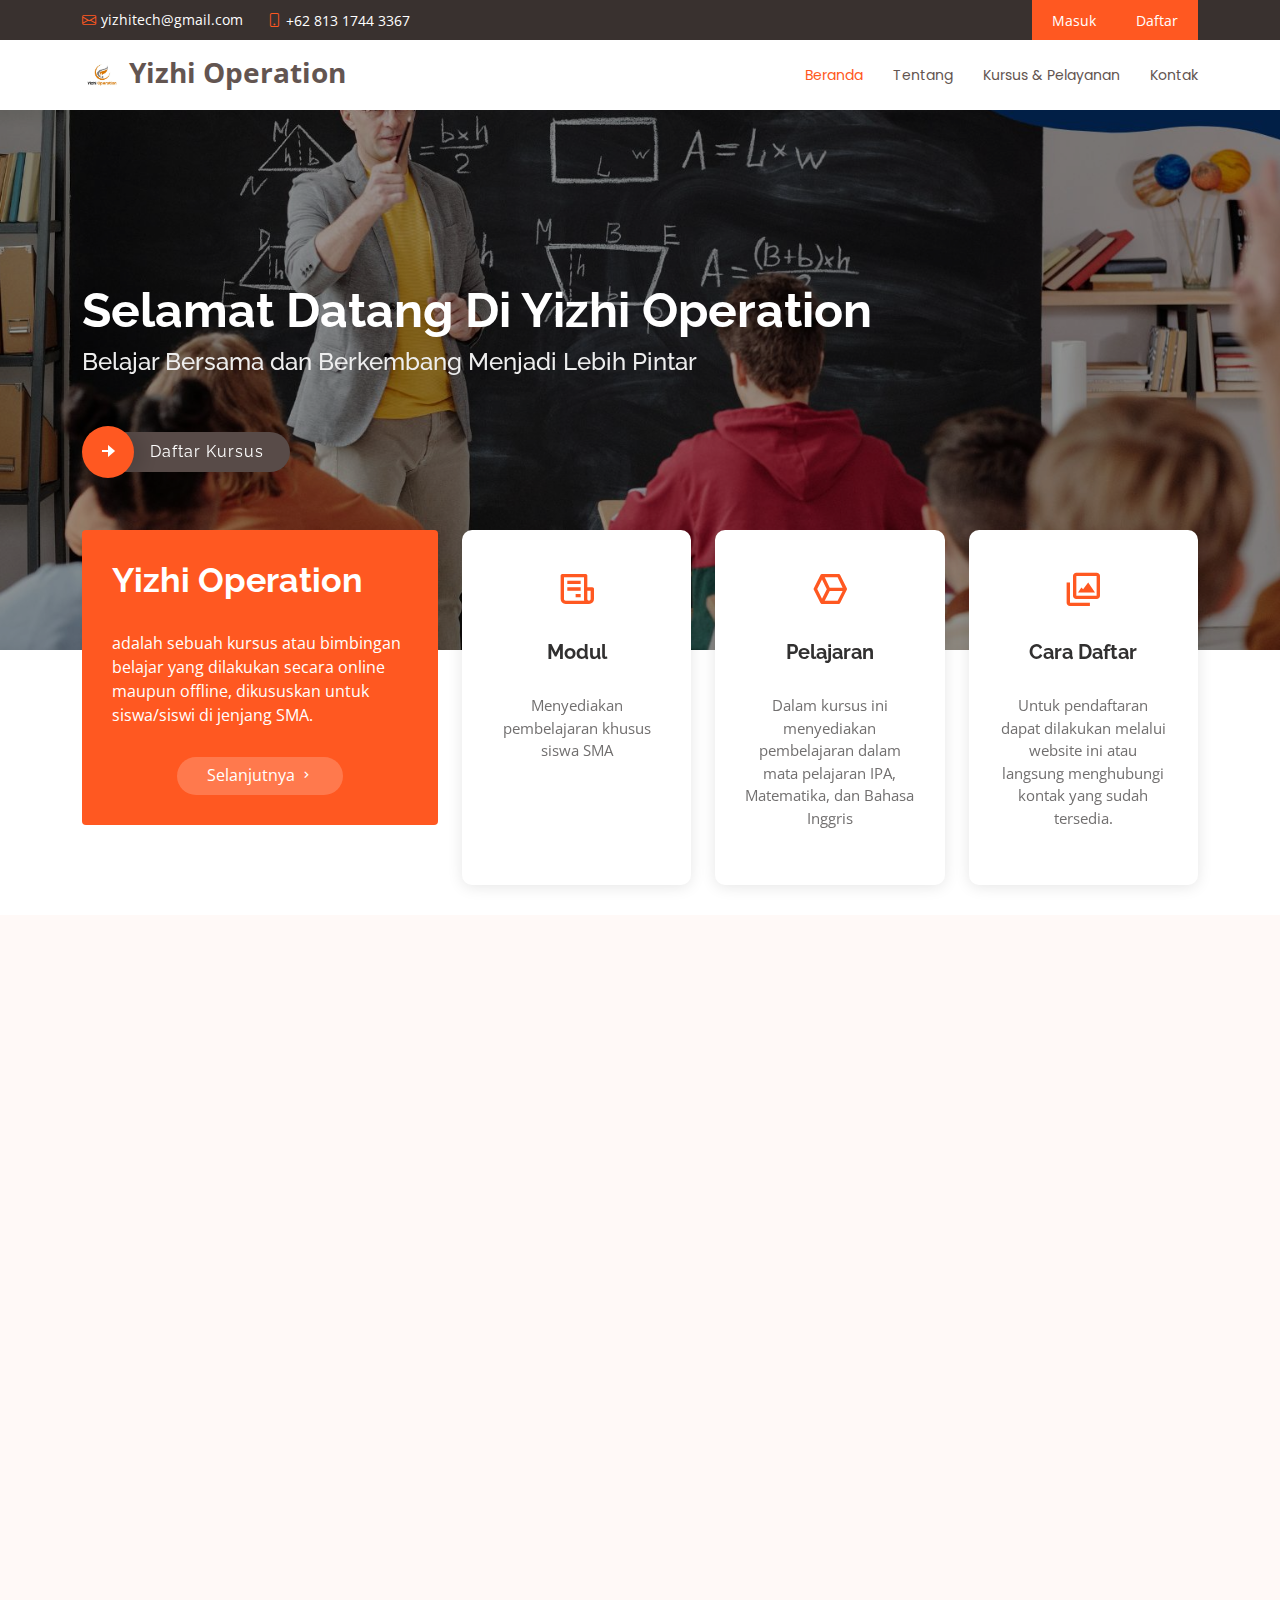
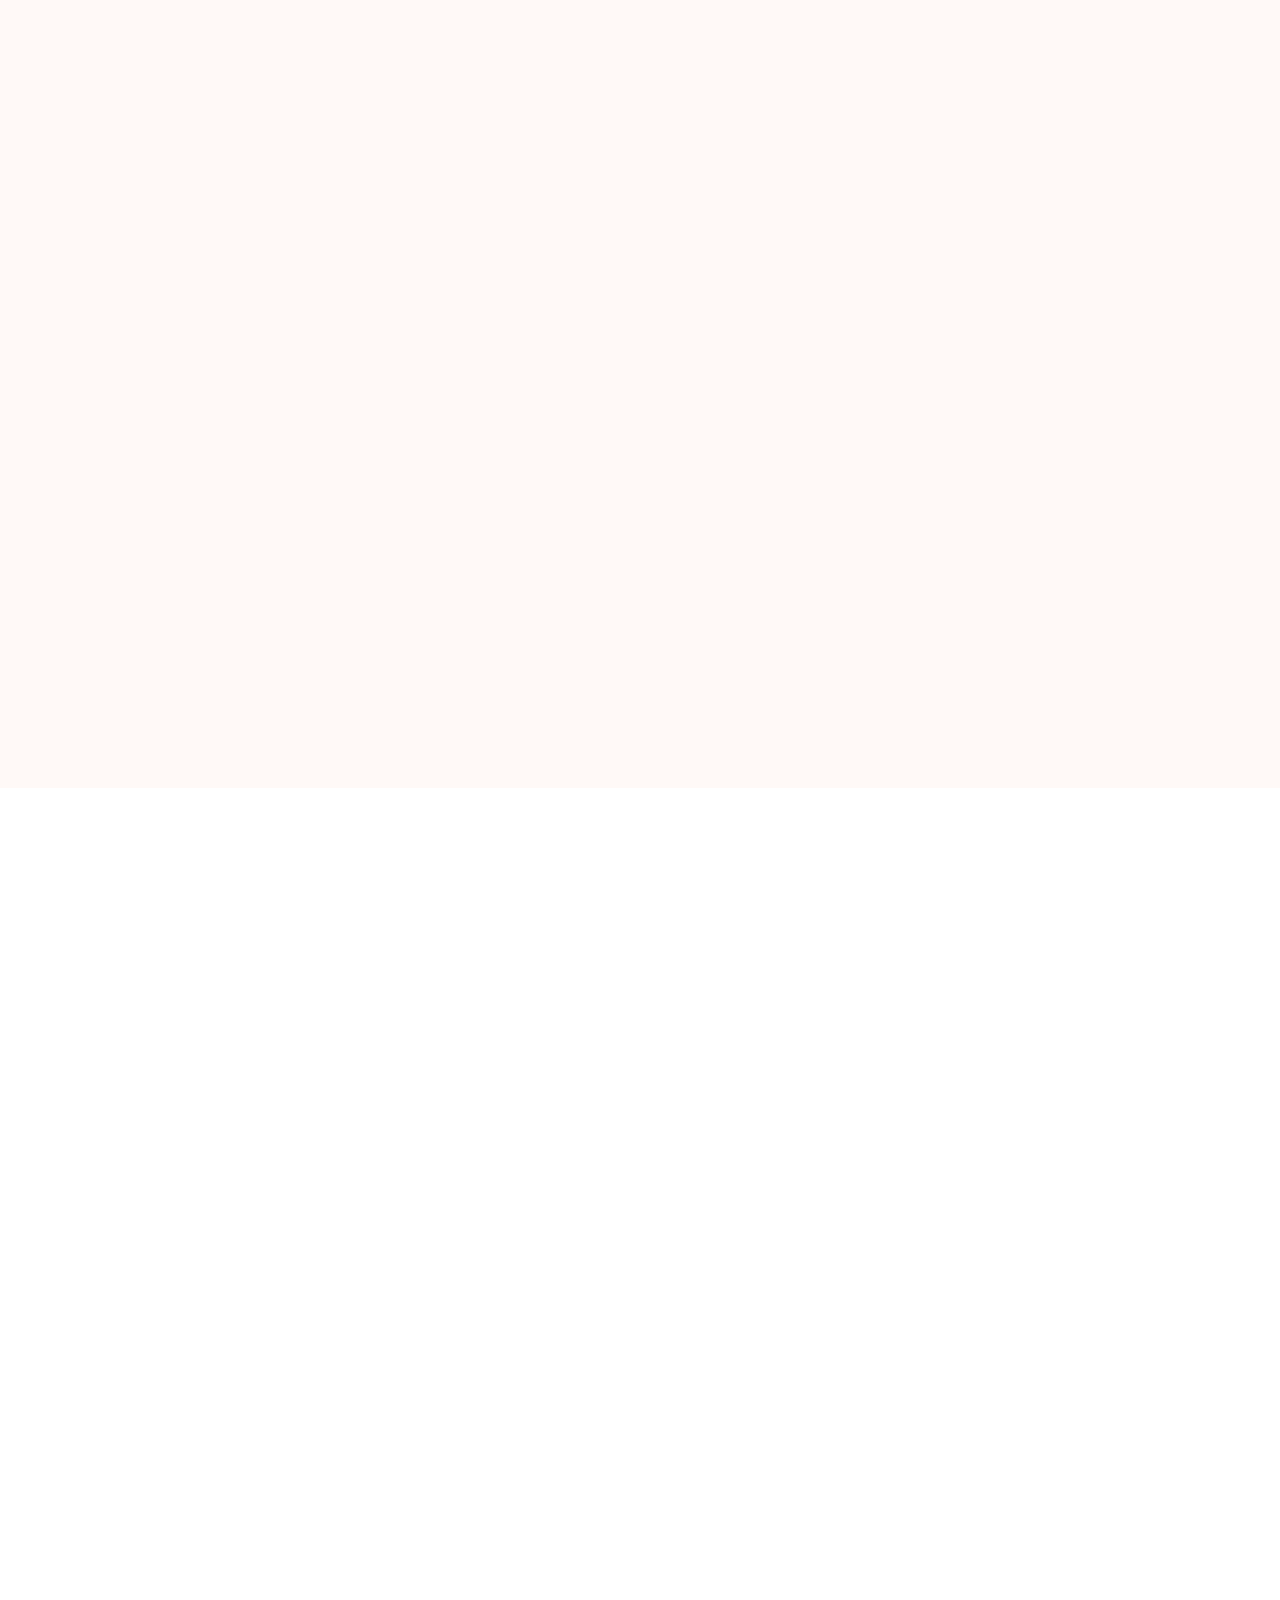
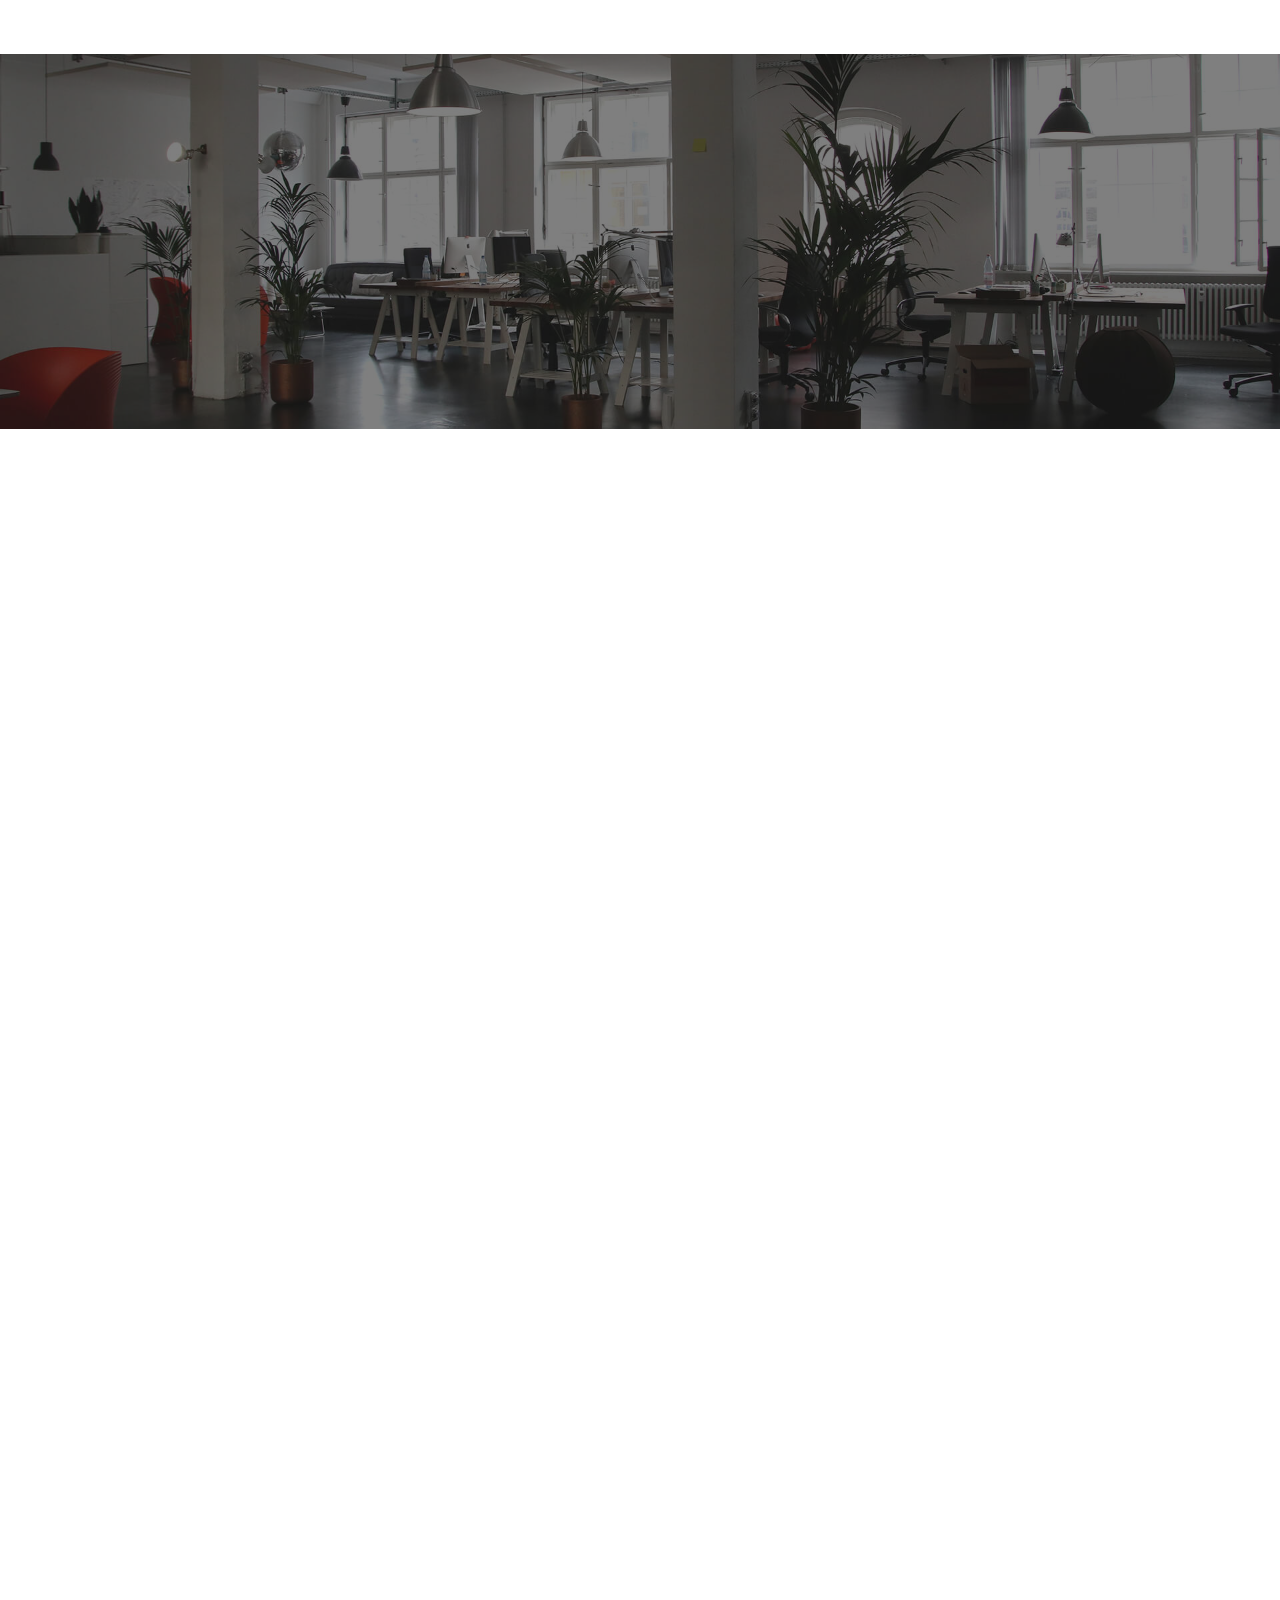
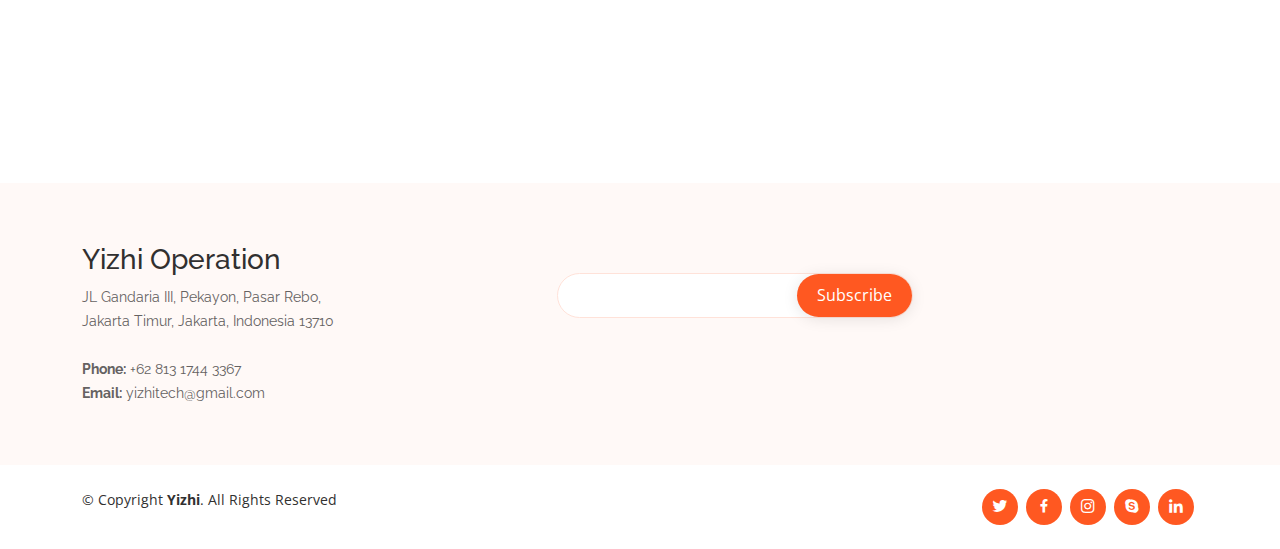
<file: index.html>
<!DOCTYPE html>
<html lang="en">

<head>
  <meta charset="utf-8">
  <meta content="width=device-width, initial-scale=1.0" name="viewport">

  <title>Learning By Yizhi</title>
  <meta content="" name="description">
  <meta content="" name="keywords">

  <!-- Favicons -->
  <link href="assets/img/favicon.png" rel="icon">
  <link href="assets/img/apple-touch-icon.png" rel="apple-touch-icon">

  <!-- Google Fonts -->
  <link href="https://fonts.googleapis.com/css?family=Open+Sans:300,300i,400,400i,600,600i,700,700i|Raleway:300,300i,400,400i,500,500i,600,600i,700,700i|Poppins:300,300i,400,400i,500,500i,600,600i,700,700i" rel="stylesheet">

  <!-- Vendor CSS Files -->
  <link href="assets/vendor/aos/aos.css" rel="stylesheet">
  <link href="assets/vendor/bootstrap/css/bootstrap.min.css" rel="stylesheet">
  <link href="assets/vendor/bootstrap-icons/bootstrap-icons.css" rel="stylesheet">
  <link href="assets/vendor/boxicons/css/boxicons.min.css" rel="stylesheet">
  <link href="assets/vendor/glightbox/css/glightbox.min.css" rel="stylesheet">
  <link href="assets/vendor/swiper/swiper-bundle.min.css" rel="stylesheet">

  <!-- Template Main CSS File -->
  <link href="assets/css/style.css" rel="stylesheet">

  <!-- =======================================================
  * Template Name: Flexor - v4.9.0
  * Template URL: https://bootstrapmade.com/flexor-free-multipurpose-bootstrap-template/
  * Author: BootstrapMade.com
  * License: https://bootstrapmade.com/license/
  ======================================================== -->
</head>

<body>

  <!-- ======= Top Bar ======= -->
  <section id="topbar" class="d-flex align-items-center">
    <div class="container d-flex justify-content-center justify-content-md-between">
      <div class="contact-info d-flex align-items-center">
        <i class="bi bi-envelope d-flex align-items-center"><a href="mailto:contact@example.com">yizhitech@gmail.com</a></i>
        <i class="bi bi-phone d-flex align-items-center ms-4"><span>+62 813 1744 3367</span></i>
      </div>

      <div class="cta d-none d-md-flex align-items-center">
        <a href="#about" class="scrollto">Masuk</a>
        <a href="#about" class="scrollto">Daftar</a>
      </div>
    </div>
  </section>

  <!-- ======= Header ======= -->
  <header id="header" class="d-flex align-items-center">
    <div class="container d-flex align-items-center justify-content-between">

      <div class="logo">
        <h1><img src="assets/img/logo.jpg" alt="" width="40" height="70" class="">
        <a href="index.html">Yizhi Operation</a></h1>
        <!-- Uncomment below if you prefer to use an image logo -->
        <!-- <a href="index.html"><img src="assets/img/logo.png" alt="" class="img-fluid"></a>-->
      </div>

      <nav id="navbar" class="navbar">
        <ul>
          <li><a class="nav-link scrollto active" href="#hero">Beranda</a></li>
          <li><a class="nav-link scrollto" href="#about">Tentang</a></li>
          <li><a class="nav-link scrollto" href="#services">Kursus & Pelayanan</a></li>
          <li><a class="nav-link scrollto" href="#contact">Kontak</a></li>
        </ul>
        <i class="bi bi-list mobile-nav-toggle"></i>
      </nav><!-- .navbar -->

    </div>
  </header><!-- End Header -->

  <!-- ======= Hero Section ======= -->
  <section id="hero" class="d-flex flex-column justify-content-center align-items-center">
    <div class="container" data-aos="fade-in">
      <h1>Selamat Datang Di Yizhi Operation</h1>
      <h2>Belajar Bersama dan Berkembang Menjadi Lebih Pintar</h2>
      <div class="d-flex align-items-center">
        <i class="bx bxs-right-arrow-alt get-started-icon"></i>
        <a href="#about" class="btn-get-started scrollto">Daftar Kursus</a>
      </div>
    </div>
  </section><!-- End Hero -->

  <main id="main">

    <!-- ======= Why Us Section ======= -->
    <section id="why-us" class="why-us">
      <div class="container">

        <div class="row">
          <div class="col-xl-4 col-lg-5" data-aos="fade-up">
            <div class="content">
              <h3>Yizhi Operation</h3>
              <p>
               adalah sebuah  kursus atau bimbingan belajar yang dilakukan secara online maupun offline, dikususkan untuk siswa/siswi di jenjang SMA.
              </p>
              <div class="text-center">
                <a href="#" class="more-btn">Selanjutnya <i class="bx bx-chevron-right"></i></a>
              </div>
            </div>
          </div>
          <div class="col-xl-8 col-lg-7 d-flex">
            <div class="icon-boxes d-flex flex-column justify-content-center">
              <div class="row">
                <div class="col-xl-4 d-flex align-items-stretch" data-aos="fade-up" data-aos-delay="100">
                  <div class="icon-box mt-4 mt-xl-0">
                    <i class="bx bx-receipt"></i>
                    <h4>Modul</h4>
                    <p>Menyediakan pembelajaran khusus siswa SMA</p>
                  </div>
                </div>
                <div class="col-xl-4 d-flex align-items-stretch" data-aos="fade-up" data-aos-delay="200">
                  <div class="icon-box mt-4 mt-xl-0">
                    <i class="bx bx-cube-alt"></i>
                    <h4>Pelajaran</h4>
                    <p>Dalam kursus ini menyediakan pembelajaran dalam mata pelajaran IPA, Matematika, dan Bahasa Inggris</p>
                  </div>
                </div>
                <div class="col-xl-4 d-flex align-items-stretch" data-aos="fade-up" data-aos-delay="300">
                  <div class="icon-box mt-4 mt-xl-0">
                    <i class="bx bx-images"></i>
                    <h4>Cara Daftar</h4>
                    <p>Untuk pendaftaran dapat dilakukan melalui website ini atau langsung menghubungi kontak yang sudah tersedia.</p>
                  </div>
                </div>
              </div>
            </div>
          </div>
        </div>

      </div>
    </section><!-- End Why Us Section -->

    <!-- ======= About Section ======= -->
    <section id="about" class="about section-bg">
      <div class="container">

        <div class="row">
          <div class="col-xl-5 col-lg-6 video-box d-flex justify-content-center align-items-stretch position-relative" data-aos="fade-right">

          </div>

          <div class="col-xl-7 col-lg-6 icon-boxes d-flex flex-column align-items-stretch justify-content-center py-5 px-lg-5">
            <h4 data-aos="fade-up">Tentang</h4>
            <h3 data-aos="fade-up">Yizhi Operation</h3>
            <p data-aos="fade-up">Yizhi Operation adalah sebuah kurus online dan offline yang di dalamnya menyediakan pembelajaran dalam bentuk vidio, power point, dan pembelajaran langsung yang dilakukan oleh tutor secara offline. Seiring dengan semakin berkembangnya teknologi, maka kami mencoba berinovasi dalam kursus online. Salah satu bentuk inovasinya adalah dengan menyediakan berbagai layanan kursus kami melalui media internet, dan kursus ini adalah salah satu bentuk pelayanan kami kepada Anda.
            <div class="icon-box" data-aos="fade-up">
              <h4 class="title"><a href="">Tahun Didirikan</a></h4>
              <p class="description">Yizhi Operation didirikan oleh Kami pada September Tahun 2022. Keberadaan dari kursus/bimbel ini diharapkan dapat mempermudah Anda untuk mendapatkan berbagai fasilitas dan pembelajaran dengan pelayanan yang dapat membuat anda nyaman dan mudah paham.</p>
            </div>

            <div class="icon-box" data-aos="fade-up" data-aos-delay="100">
              <h4 class="title"><a href="">Pelayanan</a></h4>
              <p class="description">Dalam memberi layanan, kami selalu mencoba memberi persembahan terbaik kepada siapapun. Selain itu kami juga selalu menjunjung tinggi nilai-nilai etika yang baik, seperti kejujuran, ketepatan, dan profesionalitas dalam kursus ini. Mudah-mudahan dengannya kursus kami bisa memberi banyak manfaat bagi Anda.</p>
            </div>

            <div class="icon-box" data-aos="fade-up" data-aos-delay="200">
              <p class="description">Semoga perkenalan ini bisa memberi inspirasi dan manfaat bagi Anda.

                Salam kreativitas dan semoga Anda sukses selalu.</p>
            </div>

          </div>
        </div>

      </div>
    </section><!-- End About Section -->

    <!-- ======= Services Section ======= -->
    <section id="services" class="services section-bg">
      <div class="container">

        <div class="section-title" data-aos="fade-up">
          <h2>Kursus & Pelayanan</h2>
        </div>

        <div class="row">
          <div class="col-lg-4 col-md-6" data-aos="fade-up">
            <div class="icon-box">

              <h4 class="title"><a href="">IPA</a></h4>
              <p class="description">Menyajikan materi pada mata pelajaran IPA khususnya pada jenjang SMA</p>
            </div>
          </div>
          <div class="col-lg-4 col-md-6" data-aos="fade-up" data-aos-delay="100">
            <div class="icon-box">
              <h4 class="title"><a href="">Matematika</a></h4>
              <p class="description">Menyajikan materi pada mata pelajaran Matematika khususnya pada jenjang SMA</p>
            </div>
          </div>
          <div class="col-lg-4 col-md-6" data-aos="fade-up" data-aos-delay="200">
            <div class="icon-box">
              <h4 class="title"><a href="">Bahasa Inggris</a></h4>
              <p class="description">Menyajikan materi pada mata pelajaran Bahasa Inggris khususnya pada jenjang siswa SMA</p>

            </div>
          </div>
        </div>

      </div>
    </section><!-- End Services Section -->

    <!-- ======= Values Section ======= -->
    <section id="values" class="values">
      <div class="container">

        <div class="row">
          <div class="col-md-6 d-flex align-items-stretch" data-aos="fade-up">
            <div class="card" style="background-image: url(assets/img/values-1.jpg);">
              <div class="card-body">
                <h5 class="card-title"><a href="">Vidio Pembelajaran</a></h5>
                <p class="card-text">Menyajikan vidio pembelajaran dari berbagai materi yang ada dalam mata pelajaran IPA, Matematika, dan Bahasa Inggris. </p>
                <div class="read-more"><a href="#"><i class="bi bi-arrow-right"></i> Read More</a></div>
              </div>
            </div>
          </div>
          <div class="col-md-6 d-flex align-items-stretch mt-4 mt-md-0" data-aos="fade-up" data-aos-delay="100">
            <div class="card" style="background-image: url(assets/img/values-2.jpg);">
              <div class="card-body">
                <h5 class="card-title"><a href="">Power Point</a></h5>
                <p class="card-text">Menyajikan slide power point dari berbagai materi yang ada dalam mata pelajaran IPA, Matematika, dan Bahasa Inggris.</p>
                <div class="read-more"><a href="#"><i class="bi bi-arrow-right"></i> Read More</a></div>
              </div>
            </div>

          </div>
          <div class="col-md-6 d-flex align-items-stretch mt-4" data-aos="fade-up" data-aos-delay="200">
            <div class="card" style="background-image: url(assets/img/values-3.jpg);">
              <div class="card-body">
                <h5 class="card-title"><a href="">Tanya Tutor</a></h5>
                <p class="card-text">Anda dapat bertanya secara online dengan tutor yang sudah kami sediakan, tersedia dari jam 7 pagi - jam 8 malam.</p>
                <div class="read-more"><a href="#"><i class="bi bi-arrow-right"></i> Read More</a></div>
              </div>
            </div>
          </div>
          <div class="col-md-6 d-flex align-items-stretch mt-4" data-aos="fade-up" data-aos-delay="300">
            <div class="card" style="background-image: url(assets/img/values-4.jpg);">
              <div class="card-body">
                <h5 class="card-title"><a href="">Kursus Offline</a></h5>
                <p class="card-text">Kami menyediakan kursus secara langsung atau anda dapat datang ketempat bimbel kami, tersedia dari jam 8 pagi - jam 5 sore.</p>
                <div class="read-more"><a href="#"><i class="bi bi-arrow-right"></i> Read More</a></div>
              </div>
            </div>
          </div>
        </div>

      </div>
    </section><!-- End Values Section -->

    <!-- ======= Testimonials Section ======= -->
    <section id="testimonials" class="testimonials">
      <div class="container position-relative" data-aos="fade-up">

        <div class="testimonials-slider swiper" data-aos="fade-up" data-aos-delay="100">
          <div class="swiper-wrapper">

            <div class="swiper-slide">
              <div class="testimonial-item">
                <img src="assets/img/testimonials/testimonials-1.jpg" class="testimonial-img" alt="">
                <h3>Hamaz Arkan</h3>
                <h4>Tutor</h4>
                <p>
              
                </p>
              </div>
            </div><!-- End testimonial item -->

            <div class="swiper-slide">
              <div class="testimonial-item">
                <img src="assets/img/testimonials/testimonials-2.jpg" class="testimonial-img" alt="">
                <h3>Syaima Maziya </h3>
                <h4>Designer Pembelajaran</h4>
                <p>
                </p>
              </div>
            </div><!-- End testimonial item -->

            <div class="swiper-slide">
              <div class="testimonial-item">
                <img src="assets/img/testimonials/testimonials-3.jpg" class="testimonial-img" alt="">
                <h3>Azka Azizah</h3>
                <h4>Tutor</h4>
                <p>
                </p>
              </div>
            </div><!-- End testimonial item -->

            <div class="swiper-slide">
              <div class="testimonial-item">
                <img src="assets/img/testimonials/testimonials-4.jpg" class="testimonial-img" alt="">
                <h3>Kayyis Ihfazhillah</h3>
                <h4>Designer Pembelajaran & Tutor</h4>
                <p>
                 
                </p>
              </div>
            </div><!-- End testimonial item -->

            <div class="swiper-slide">
              <div class="testimonial-item">
                <img src="assets/img/testimonials/testimonials-5.jpg" class="testimonial-img" alt="">
                <h3>Ahmad Abyan</h3>
                <h4>Tutor</h4>
                <p>
                
                </p>
              </div>
            </div><!-- End testimonial item -->

          </div>
          <div class="swiper-pagination"></div>
        </div>

      </div>
    </section><!-- End Testimonials Section -->

    <!-- ======= Portfolio Section ======= -->
    <section id="portfolio" class="portfolio">
      <div class="container">

        <div class="section-title">
          <h2 data-aos="fade-up">Profil</h2>
          <p data-aos="fade-up"> Kami menyediakan para tutor dan designer pembelajaran yang akan memudahkan anda untuk belajar dan berkembang dala kursus kami, para tutor yang kami sediakan tentunya juga mempunyai kualitas dan kapasitas yang mumpuni.

          </p>
        </div>

          </div>
        </div>
    </section><!-- End Portfolio Section -->

      </div>
    </section><!-- End Team Section -->

    <!-- ======= Pricing Section ======= -->
    <section id="pricing" class="pricing">
      <div class="container">

        <div class="section-title">
          <h2 data-aos="fade-up">Daftar Harga</h2>
          <p data-aos="fade-up">Berikut adalah harga dari kami untuk mendaftar atau bergabung dalam kursus kami.</p>
        </div>

        <div class="row">

          <div class="col-lg-3 col-md-6" data-aos="fade-up">
            <div class="box">
              <h3>Epic</h3>
              <h4><sup>Rp. 85.000<span> / Bulan</span></h4>
              <ul>
                <li>Akses Web Yizhi</li>
                <li>Video Pembelajaran</li>
                <li>Power Point</li>
                <li>-</li>
                <li>-</li>
                <li>-</li>
              </ul>
              <div class="btn-wrap">
                <a href="#" class="btn-buy">Daftar Sekarang</a>
              </div>
            </div>
          </div>

          <div class="col-lg-3 col-md-6 mt-4 mt-md-0" data-aos="fade-up" data-aos-delay="100">
            <div class="box">
              <h3>Legend</h3>
              <h4><sup>Rp. 125.000<span> / Bulan</span></h4>
              <ul>
                <li>Akses Web Yizhi</li>
                <li>Video Pembelajaran</li>
                <li>Power Point</li>
                <li>Tanya Tutor</li>
                <li>-</li>
                <li>-</li>
              </ul>
              <div class="btn-wrap">
                <a href="#" class="btn-buy">Daftar Sekarang </a>
              </div>
            </div>
          </div>

          <div class="col-lg-3 col-md-6 mt-4 mt-lg-0" data-aos="fade-up" data-aos-delay="200">
            <div class="box">
              <h3>Mythic</h3>
              <h4><sup>Rp. 150.000<span> / Bulan</span></h4>
              <ul>
                <li>Akses Web Yizhi</li>
                <li>Video Pembelajaran</li>
                <li>Power Point</li>
                <li>Tanya Tutor</li>
                <li>Kursus Offline</li>
                <li>-</li>
              </ul>
              <div class="btn-wrap">
                <a href="#" class="btn-buy">Daftar Sekarang</a>
              </div>
            </div>
          </div>

          <div class="col-lg-3 col-md-6 mt-4 mt-lg-0" data-aos="fade-up" data-aos-delay="300">
            <div class="box featured">
              <span class="advanced">Advanced</span>
              <h3>Glory</h3>
              <h4><sup>Rp. 250.000<span> / 2 Bulan</span></h4>
              <ul>
                <li>Akses Web Yizhi</li>
                <li>Video Pembelajaran</li>
                <li>Power Point</li>
                <li>Tanya Tutor</li>
                <li>Kursus Offline</li>
                <li>Try Out</li>
              </ul>
              <div class="btn-wrap">
                <a href="#" class="btn-buy">Daftar Sekarang</a>
              </div>
            </div>
          </div>

        </div>

      </div>
    </section><!-- End Pricing Section -->

    <!-- ======= Contact Section ======= -->
    <section id="contact" class="contact">
      <div class="container">

        <div class="section-title">
          <h2 data-aos="fade-up">Kontak</h2>
          <p data-aos="fade-up">Hubungi</div>

        <div class="row justify-content-center">

          <div class="col-xl-3 col-lg-4 mt-4" data-aos="fade-up">
            <div class="info-box">
              <i class="bx bx-map"></i>
              <h3>Alamat</h3>
              <p>JL Gandaria III, Pekayon, Pasar Rebo, Jakarta Timur 13710</p>
            </div>
          </div>

          <div class="col-xl-3 col-lg-4 mt-4" data-aos="fade-up" data-aos-delay="100">
            <div class="info-box">
              <i class="bx bx-envelope"></i>
              <h3>Email</h3>
              <p><br>yizhitech@gmail.com</p>
            </div>
          </div>
          <div class="col-xl-3 col-lg-4 mt-4" data-aos="fade-up" data-aos-delay="200">
            <div class="info-box">
              <i class="bx bx-phone-call"></i>
              <h3>No Telp</h3>
              <p>+62 813 1744 3367<br></p>
            </div>
          </div>
        </div>

       
            </form>
          </div>

        </div>

      </div>
    </section><!-- End Contact Section -->

  </main><!-- End #main -->

  <!-- ======= Footer ======= -->
  <footer id="footer">

    <div class="footer-top">
      <div class="container">
        <div class="row">

          <div class="col-lg-3 col-md-6 footer-contact">
            <h3>Yizhi Operation</h3>
            <p>
              JL Gandaria III, Pekayon, Pasar Rebo, Jakarta Timur, Jakarta, Indonesia 13710 <br><br>
              <strong>Phone:</strong> +62 813 1744 3367<br>
              <strong>Email:</strong> yizhitech@gmail.com<br>
            </p>
          </div>

          <div class="col-lg-2 col-md-6 footer-links">

          </div>

          <div class="col-lg-4 col-md-6 footer-newsletter">
            <form action="" method="post">
              <input type="email" name="email"><input type="submit" value="Subscribe">
            </form>
          </div>

        </div>
      </div>
    </div>

    <div class="container d-lg-flex py-4">

      <div class="me-lg-auto text-center text-lg-start">
        <div class="copyright">
          &copy; Copyright <strong><span>Yizhi</span></strong>. All Rights Reserved
        </div>
        <div class="credits">
          <!-- All the links in the footer should remain intact. -->
          <!-- You can delete the links only if you purchased the pro version. -->
          <!-- Licensing information: https://bootstrapmade.com/license/ -->
          <!-- Purchase the pro version with working PHP/AJAX contact form: https://bootstrapmade.com/flexor-free-multipurpose-bootstrap-template/ -->
       
        </div>
      </div>
      <div class="social-links text-center text-lg-right pt-3 pt-lg-0">
        <a href="#" class="twitter"><i class="bx bxl-twitter"></i></a>
        <a href="#" class="facebook"><i class="bx bxl-facebook"></i></a>
        <a href="#" class="instagram"><i class="bx bxl-instagram"></i></a>
        <a href="#" class="google-plus"><i class="bx bxl-skype"></i></a>
        <a href="#" class="linkedin"><i class="bx bxl-linkedin"></i></a>
      </div>
    </div>
  </footer><!-- End Footer -->

  <a href="#" class="back-to-top d-flex align-items-center justify-content-center"><i class="bi bi-arrow-up-short"></i></a>

  <!-- Vendor JS Files -->
  <script src="assets/vendor/aos/aos.js"></script>
  <script src="assets/vendor/bootstrap/js/bootstrap.bundle.min.js"></script>
  <script src="assets/vendor/glightbox/js/glightbox.min.js"></script>
  <script src="assets/vendor/isotope-layout/isotope.pkgd.min.js"></script>
  <script src="assets/vendor/swiper/swiper-bundle.min.js"></script>
  <script src="assets/vendor/php-email-form/validate.js"></script>

  <!-- Template Main JS File -->
  <script src="assets/js/main.js"></script>

</body>

</html>
</file>
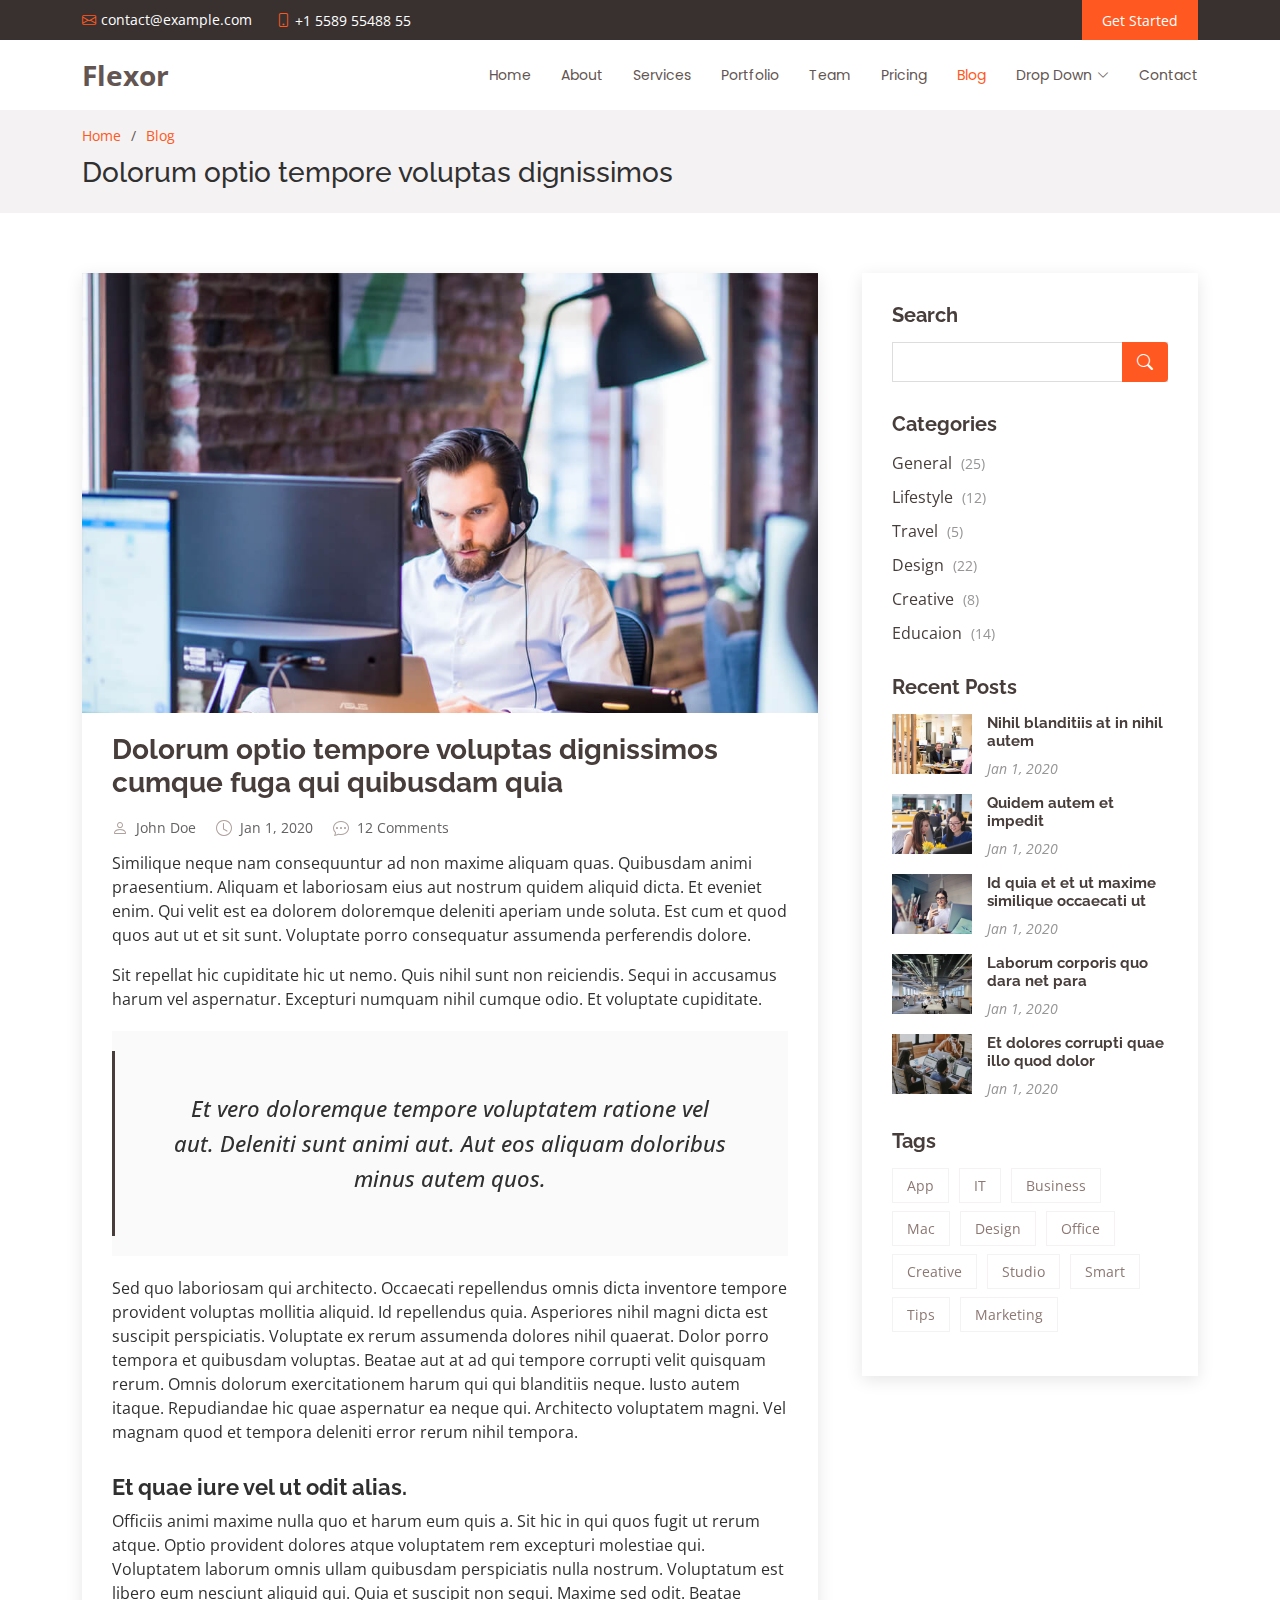
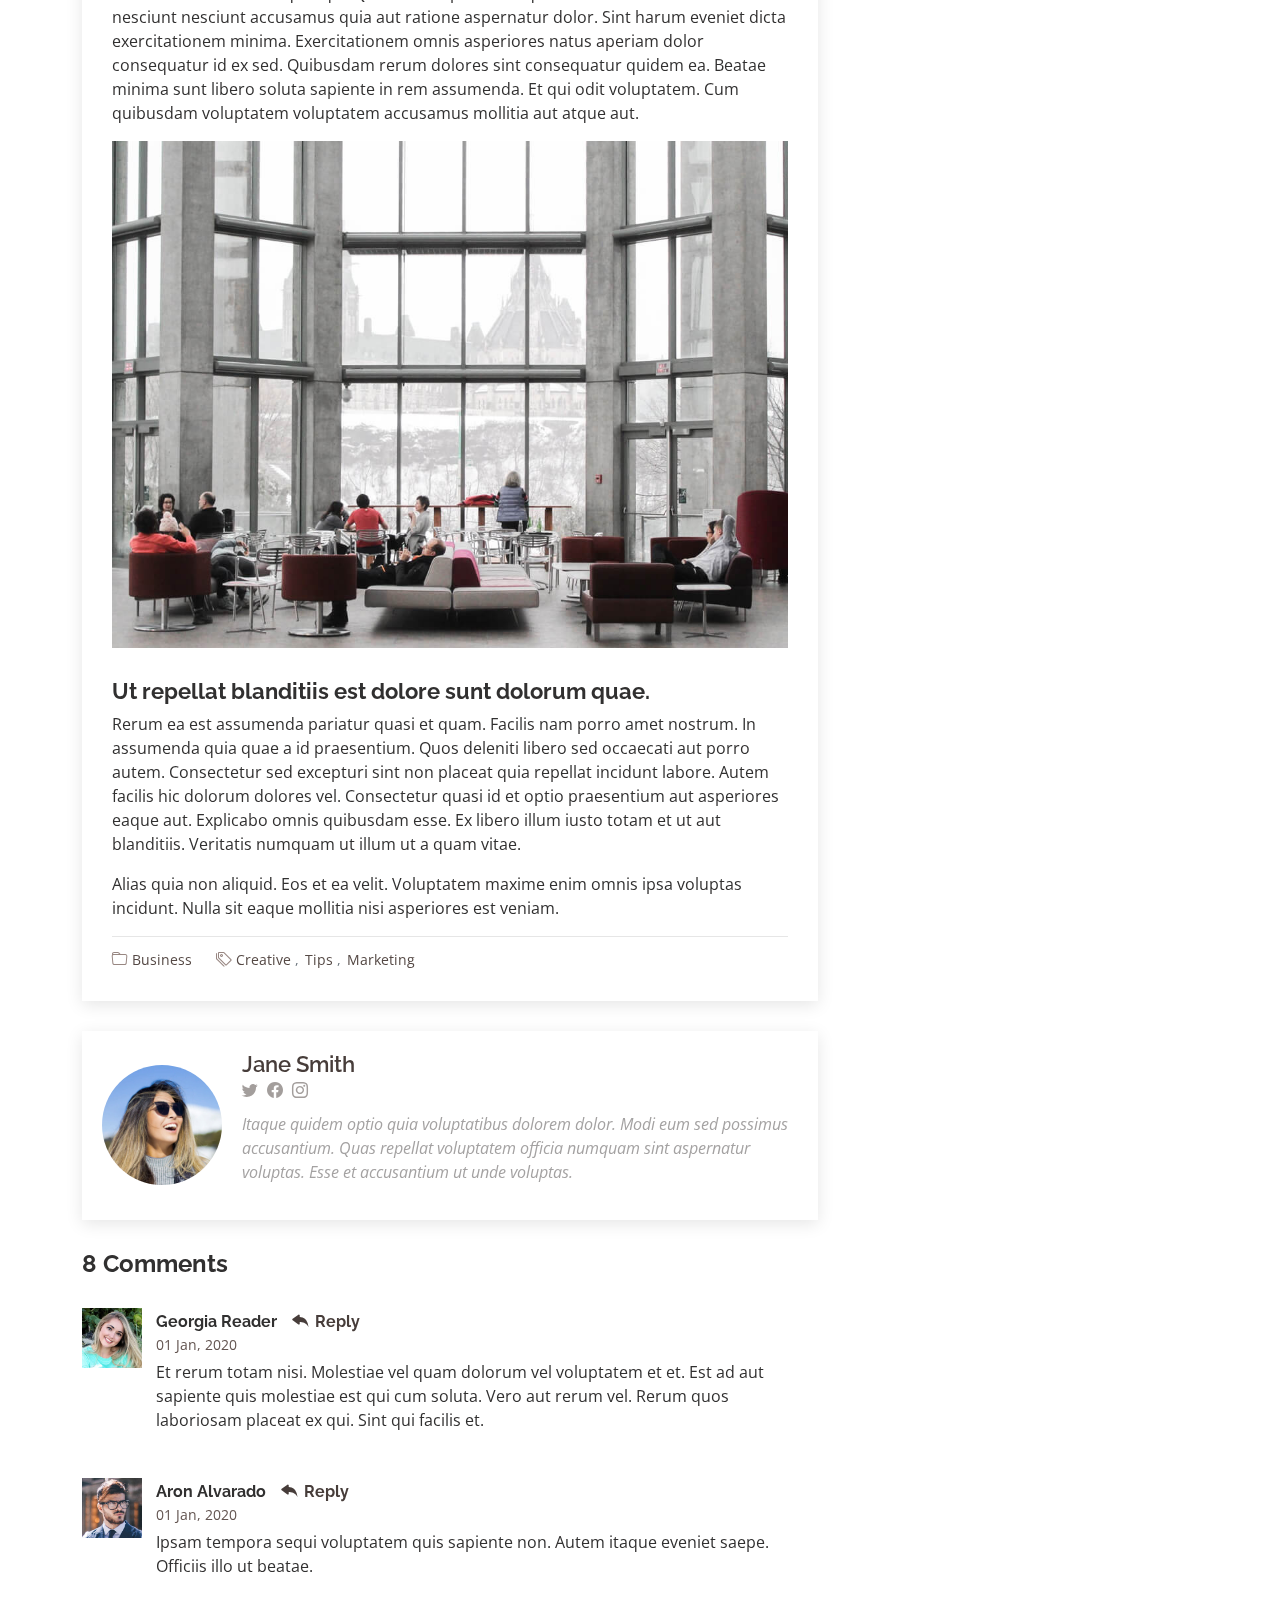
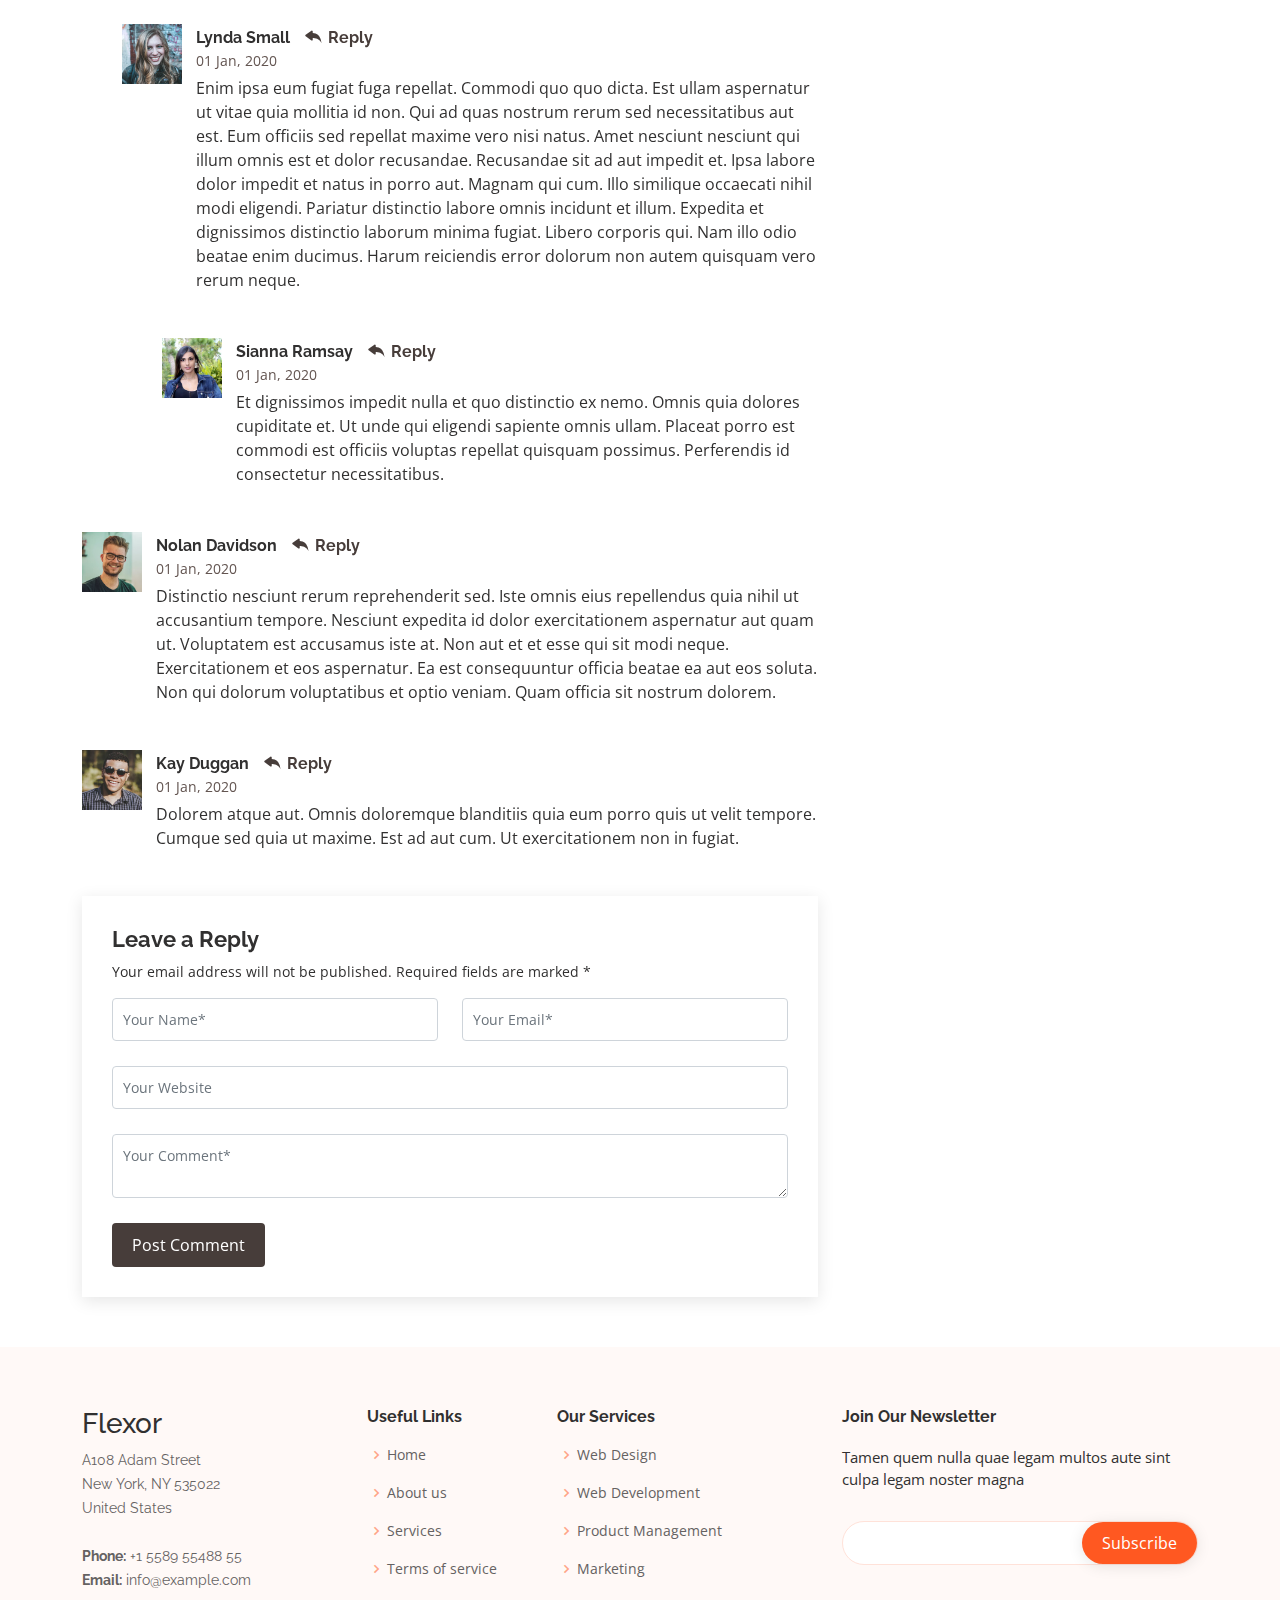
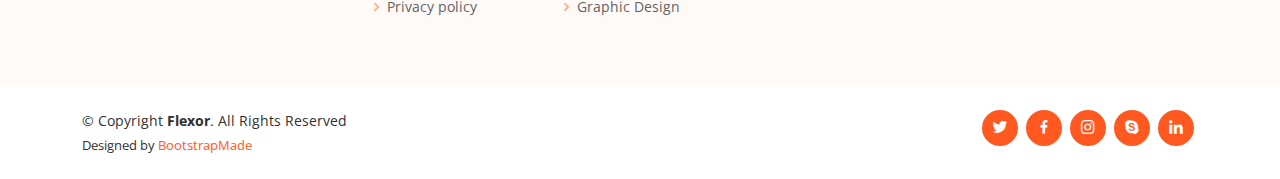
<file: blog-single.html>
<!DOCTYPE html>
<html lang="en">

<head>
  <meta charset="utf-8">
  <meta content="width=device-width, initial-scale=1.0" name="viewport">

  <title>Blog Single - Flexor Bootstrap Template</title>
  <meta content="" name="description">
  <meta content="" name="keywords">

  <!-- Favicons -->
  <link href="assets/img/favicon.png" rel="icon">
  <link href="assets/img/apple-touch-icon.png" rel="apple-touch-icon">

  <!-- Google Fonts -->
  <link href="https://fonts.googleapis.com/css?family=Open+Sans:300,300i,400,400i,600,600i,700,700i|Raleway:300,300i,400,400i,500,500i,600,600i,700,700i|Poppins:300,300i,400,400i,500,500i,600,600i,700,700i" rel="stylesheet">

  <!-- Vendor CSS Files -->
  <link href="assets/vendor/aos/aos.css" rel="stylesheet">
  <link href="assets/vendor/bootstrap/css/bootstrap.min.css" rel="stylesheet">
  <link href="assets/vendor/bootstrap-icons/bootstrap-icons.css" rel="stylesheet">
  <link href="assets/vendor/boxicons/css/boxicons.min.css" rel="stylesheet">
  <link href="assets/vendor/glightbox/css/glightbox.min.css" rel="stylesheet">
  <link href="assets/vendor/swiper/swiper-bundle.min.css" rel="stylesheet">

  <!-- Template Main CSS File -->
  <link href="assets/css/style.css" rel="stylesheet">

  <!-- =======================================================
  * Template Name: Flexor - v4.9.0
  * Template URL: https://bootstrapmade.com/flexor-free-multipurpose-bootstrap-template/
  * Author: BootstrapMade.com
  * License: https://bootstrapmade.com/license/
  ======================================================== -->
</head>

<body>

  <!-- ======= Top Bar ======= -->
  <section id="topbar" class="d-flex align-items-center">
    <div class="container d-flex justify-content-center justify-content-md-between">
      <div class="contact-info d-flex align-items-center">
        <i class="bi bi-envelope d-flex align-items-center"><a href="mailto:contact@example.com">contact@example.com</a></i>
        <i class="bi bi-phone d-flex align-items-center ms-4"><span>+1 5589 55488 55</span></i>
      </div>

      <div class="cta d-none d-md-flex align-items-center">
        <a href="#about" class="scrollto">Get Started</a>
      </div>
    </div>
  </section>

  <!-- ======= Header ======= -->
  <header id="header" class="d-flex align-items-center">
    <div class="container d-flex align-items-center justify-content-between">

      <div class="logo">
        <h1><a href="index.html">Flexor</a></h1>
        <!-- Uncomment below if you prefer to use an image logo -->
        <!-- <a href="index.html"><img src="assets/img/logo.png" alt="" class="img-fluid"></a>-->
      </div>

      <nav id="navbar" class="navbar">
        <ul>
          <li><a class="nav-link scrollto " href="#hero">Home</a></li>
          <li><a class="nav-link scrollto" href="#about">About</a></li>
          <li><a class="nav-link scrollto" href="#services">Services</a></li>
          <li><a class="nav-link scrollto " href="#portfolio">Portfolio</a></li>
          <li><a class="nav-link scrollto" href="#team">Team</a></li>
          <li><a class="nav-link scrollto" href="#pricing">Pricing</a></li>
          <li><a class="active" href="blog.html">Blog</a></li>
          <li class="dropdown"><a href="#"><span>Drop Down</span> <i class="bi bi-chevron-down"></i></a>
            <ul>
              <li><a href="#">Drop Down 1</a></li>
              <li class="dropdown"><a href="#"><span>Deep Drop Down</span> <i class="bi bi-chevron-right"></i></a>
                <ul>
                  <li><a href="#">Deep Drop Down 1</a></li>
                  <li><a href="#">Deep Drop Down 2</a></li>
                  <li><a href="#">Deep Drop Down 3</a></li>
                  <li><a href="#">Deep Drop Down 4</a></li>
                  <li><a href="#">Deep Drop Down 5</a></li>
                </ul>
              </li>
              <li><a href="#">Drop Down 2</a></li>
              <li><a href="#">Drop Down 3</a></li>
              <li><a href="#">Drop Down 4</a></li>
            </ul>
          </li>
          <li><a class="nav-link scrollto" href="#contact">Contact</a></li>
        </ul>
        <i class="bi bi-list mobile-nav-toggle"></i>
      </nav><!-- .navbar -->

    </div>
  </header><!-- End Header -->

  <main id="main">

    <!-- ======= Breadcrumbs ======= -->
    <section id="breadcrumbs" class="breadcrumbs">
      <div class="container">
        <ol>
          <li><a href="index.html">Home</a></li>
          <li><a href="blog.html">Blog</a></li>
        </ol>
        <h2>Dolorum optio tempore voluptas dignissimos</h2>
      </div>
    </section><!-- End Breadcrumbs -->

    <!-- ======= Blog Single Section ======= -->
    <section id="blog" class="blog">
      <div class="container" data-aos="fade-up">

        <div class="row">

          <div class="col-lg-8 entries">

            <article class="entry entry-single">

              <div class="entry-img">
                <img src="assets/img/blog/blog-1.jpg" alt="" class="img-fluid">
              </div>

              <h2 class="entry-title">
                <a href="blog-single.html">Dolorum optio tempore voluptas dignissimos cumque fuga qui quibusdam quia</a>
              </h2>

              <div class="entry-meta">
                <ul>
                  <li class="d-flex align-items-center"><i class="bi bi-person"></i> <a href="blog-single.html">John Doe</a></li>
                  <li class="d-flex align-items-center"><i class="bi bi-clock"></i> <a href="blog-single.html"><time datetime="2020-01-01">Jan 1, 2020</time></a></li>
                  <li class="d-flex align-items-center"><i class="bi bi-chat-dots"></i> <a href="blog-single.html">12 Comments</a></li>
                </ul>
              </div>

              <div class="entry-content">
                <p>
                  Similique neque nam consequuntur ad non maxime aliquam quas. Quibusdam animi praesentium. Aliquam et laboriosam eius aut nostrum quidem aliquid dicta.
                  Et eveniet enim. Qui velit est ea dolorem doloremque deleniti aperiam unde soluta. Est cum et quod quos aut ut et sit sunt. Voluptate porro consequatur assumenda perferendis dolore.
                </p>

                <p>
                  Sit repellat hic cupiditate hic ut nemo. Quis nihil sunt non reiciendis. Sequi in accusamus harum vel aspernatur. Excepturi numquam nihil cumque odio. Et voluptate cupiditate.
                </p>

                <blockquote>
                  <p>
                    Et vero doloremque tempore voluptatem ratione vel aut. Deleniti sunt animi aut. Aut eos aliquam doloribus minus autem quos.
                  </p>
                </blockquote>

                <p>
                  Sed quo laboriosam qui architecto. Occaecati repellendus omnis dicta inventore tempore provident voluptas mollitia aliquid. Id repellendus quia. Asperiores nihil magni dicta est suscipit perspiciatis. Voluptate ex rerum assumenda dolores nihil quaerat.
                  Dolor porro tempora et quibusdam voluptas. Beatae aut at ad qui tempore corrupti velit quisquam rerum. Omnis dolorum exercitationem harum qui qui blanditiis neque.
                  Iusto autem itaque. Repudiandae hic quae aspernatur ea neque qui. Architecto voluptatem magni. Vel magnam quod et tempora deleniti error rerum nihil tempora.
                </p>

                <h3>Et quae iure vel ut odit alias.</h3>
                <p>
                  Officiis animi maxime nulla quo et harum eum quis a. Sit hic in qui quos fugit ut rerum atque. Optio provident dolores atque voluptatem rem excepturi molestiae qui. Voluptatem laborum omnis ullam quibusdam perspiciatis nulla nostrum. Voluptatum est libero eum nesciunt aliquid qui.
                  Quia et suscipit non sequi. Maxime sed odit. Beatae nesciunt nesciunt accusamus quia aut ratione aspernatur dolor. Sint harum eveniet dicta exercitationem minima. Exercitationem omnis asperiores natus aperiam dolor consequatur id ex sed. Quibusdam rerum dolores sint consequatur quidem ea.
                  Beatae minima sunt libero soluta sapiente in rem assumenda. Et qui odit voluptatem. Cum quibusdam voluptatem voluptatem accusamus mollitia aut atque aut.
                </p>
                <img src="assets/img/blog/blog-inside-post.jpg" class="img-fluid" alt="">

                <h3>Ut repellat blanditiis est dolore sunt dolorum quae.</h3>
                <p>
                  Rerum ea est assumenda pariatur quasi et quam. Facilis nam porro amet nostrum. In assumenda quia quae a id praesentium. Quos deleniti libero sed occaecati aut porro autem. Consectetur sed excepturi sint non placeat quia repellat incidunt labore. Autem facilis hic dolorum dolores vel.
                  Consectetur quasi id et optio praesentium aut asperiores eaque aut. Explicabo omnis quibusdam esse. Ex libero illum iusto totam et ut aut blanditiis. Veritatis numquam ut illum ut a quam vitae.
                </p>
                <p>
                  Alias quia non aliquid. Eos et ea velit. Voluptatem maxime enim omnis ipsa voluptas incidunt. Nulla sit eaque mollitia nisi asperiores est veniam.
                </p>

              </div>

              <div class="entry-footer">
                <i class="bi bi-folder"></i>
                <ul class="cats">
                  <li><a href="#">Business</a></li>
                </ul>

                <i class="bi bi-tags"></i>
                <ul class="tags">
                  <li><a href="#">Creative</a></li>
                  <li><a href="#">Tips</a></li>
                  <li><a href="#">Marketing</a></li>
                </ul>
              </div>

            </article><!-- End blog entry -->

            <div class="blog-author d-flex align-items-center">
              <img src="assets/img/blog/blog-author.jpg" class="rounded-circle float-left" alt="">
              <div>
                <h4>Jane Smith</h4>
                <div class="social-links">
                  <a href="https://twitters.com/#"><i class="bi bi-twitter"></i></a>
                  <a href="https://facebook.com/#"><i class="bi bi-facebook"></i></a>
                  <a href="https://instagram.com/#"><i class="biu bi-instagram"></i></a>
                </div>
                <p>
                  Itaque quidem optio quia voluptatibus dolorem dolor. Modi eum sed possimus accusantium. Quas repellat voluptatem officia numquam sint aspernatur voluptas. Esse et accusantium ut unde voluptas.
                </p>
              </div>
            </div><!-- End blog author bio -->

            <div class="blog-comments">

              <h4 class="comments-count">8 Comments</h4>

              <div id="comment-1" class="comment">
                <div class="d-flex">
                  <div class="comment-img"><img src="assets/img/blog/comments-1.jpg" alt=""></div>
                  <div>
                    <h5><a href="">Georgia Reader</a> <a href="#" class="reply"><i class="bi bi-reply-fill"></i> Reply</a></h5>
                    <time datetime="2020-01-01">01 Jan, 2020</time>
                    <p>
                      Et rerum totam nisi. Molestiae vel quam dolorum vel voluptatem et et. Est ad aut sapiente quis molestiae est qui cum soluta.
                      Vero aut rerum vel. Rerum quos laboriosam placeat ex qui. Sint qui facilis et.
                    </p>
                  </div>
                </div>
              </div><!-- End comment #1 -->

              <div id="comment-2" class="comment">
                <div class="d-flex">
                  <div class="comment-img"><img src="assets/img/blog/comments-2.jpg" alt=""></div>
                  <div>
                    <h5><a href="">Aron Alvarado</a> <a href="#" class="reply"><i class="bi bi-reply-fill"></i> Reply</a></h5>
                    <time datetime="2020-01-01">01 Jan, 2020</time>
                    <p>
                      Ipsam tempora sequi voluptatem quis sapiente non. Autem itaque eveniet saepe. Officiis illo ut beatae.
                    </p>
                  </div>
                </div>

                <div id="comment-reply-1" class="comment comment-reply">
                  <div class="d-flex">
                    <div class="comment-img"><img src="assets/img/blog/comments-3.jpg" alt=""></div>
                    <div>
                      <h5><a href="">Lynda Small</a> <a href="#" class="reply"><i class="bi bi-reply-fill"></i> Reply</a></h5>
                      <time datetime="2020-01-01">01 Jan, 2020</time>
                      <p>
                        Enim ipsa eum fugiat fuga repellat. Commodi quo quo dicta. Est ullam aspernatur ut vitae quia mollitia id non. Qui ad quas nostrum rerum sed necessitatibus aut est. Eum officiis sed repellat maxime vero nisi natus. Amet nesciunt nesciunt qui illum omnis est et dolor recusandae.

                        Recusandae sit ad aut impedit et. Ipsa labore dolor impedit et natus in porro aut. Magnam qui cum. Illo similique occaecati nihil modi eligendi. Pariatur distinctio labore omnis incidunt et illum. Expedita et dignissimos distinctio laborum minima fugiat.

                        Libero corporis qui. Nam illo odio beatae enim ducimus. Harum reiciendis error dolorum non autem quisquam vero rerum neque.
                      </p>
                    </div>
                  </div>

                  <div id="comment-reply-2" class="comment comment-reply">
                    <div class="d-flex">
                      <div class="comment-img"><img src="assets/img/blog/comments-4.jpg" alt=""></div>
                      <div>
                        <h5><a href="">Sianna Ramsay</a> <a href="#" class="reply"><i class="bi bi-reply-fill"></i> Reply</a></h5>
                        <time datetime="2020-01-01">01 Jan, 2020</time>
                        <p>
                          Et dignissimos impedit nulla et quo distinctio ex nemo. Omnis quia dolores cupiditate et. Ut unde qui eligendi sapiente omnis ullam. Placeat porro est commodi est officiis voluptas repellat quisquam possimus. Perferendis id consectetur necessitatibus.
                        </p>
                      </div>
                    </div>

                  </div><!-- End comment reply #2-->

                </div><!-- End comment reply #1-->

              </div><!-- End comment #2-->

              <div id="comment-3" class="comment">
                <div class="d-flex">
                  <div class="comment-img"><img src="assets/img/blog/comments-5.jpg" alt=""></div>
                  <div>
                    <h5><a href="">Nolan Davidson</a> <a href="#" class="reply"><i class="bi bi-reply-fill"></i> Reply</a></h5>
                    <time datetime="2020-01-01">01 Jan, 2020</time>
                    <p>
                      Distinctio nesciunt rerum reprehenderit sed. Iste omnis eius repellendus quia nihil ut accusantium tempore. Nesciunt expedita id dolor exercitationem aspernatur aut quam ut. Voluptatem est accusamus iste at.
                      Non aut et et esse qui sit modi neque. Exercitationem et eos aspernatur. Ea est consequuntur officia beatae ea aut eos soluta. Non qui dolorum voluptatibus et optio veniam. Quam officia sit nostrum dolorem.
                    </p>
                  </div>
                </div>

              </div><!-- End comment #3 -->

              <div id="comment-4" class="comment">
                <div class="d-flex">
                  <div class="comment-img"><img src="assets/img/blog/comments-6.jpg" alt=""></div>
                  <div>
                    <h5><a href="">Kay Duggan</a> <a href="#" class="reply"><i class="bi bi-reply-fill"></i> Reply</a></h5>
                    <time datetime="2020-01-01">01 Jan, 2020</time>
                    <p>
                      Dolorem atque aut. Omnis doloremque blanditiis quia eum porro quis ut velit tempore. Cumque sed quia ut maxime. Est ad aut cum. Ut exercitationem non in fugiat.
                    </p>
                  </div>
                </div>

              </div><!-- End comment #4 -->

              <div class="reply-form">
                <h4>Leave a Reply</h4>
                <p>Your email address will not be published. Required fields are marked * </p>
                <form action="">
                  <div class="row">
                    <div class="col-md-6 form-group">
                      <input name="name" type="text" class="form-control" placeholder="Your Name*">
                    </div>
                    <div class="col-md-6 form-group">
                      <input name="email" type="text" class="form-control" placeholder="Your Email*">
                    </div>
                  </div>
                  <div class="row">
                    <div class="col form-group">
                      <input name="website" type="text" class="form-control" placeholder="Your Website">
                    </div>
                  </div>
                  <div class="row">
                    <div class="col form-group">
                      <textarea name="comment" class="form-control" placeholder="Your Comment*"></textarea>
                    </div>
                  </div>
                  <button type="submit" class="btn btn-primary">Post Comment</button>

                </form>

              </div>

            </div><!-- End blog comments -->

          </div><!-- End blog entries list -->

          <div class="col-lg-4">

            <div class="sidebar">

              <h3 class="sidebar-title">Search</h3>
              <div class="sidebar-item search-form">
                <form action="">
                  <input type="text">
                  <button type="submit"><i class="bi bi-search"></i></button>
                </form>
              </div><!-- End sidebar search formn-->

              <h3 class="sidebar-title">Categories</h3>
              <div class="sidebar-item categories">
                <ul>
                  <li><a href="#">General <span>(25)</span></a></li>
                  <li><a href="#">Lifestyle <span>(12)</span></a></li>
                  <li><a href="#">Travel <span>(5)</span></a></li>
                  <li><a href="#">Design <span>(22)</span></a></li>
                  <li><a href="#">Creative <span>(8)</span></a></li>
                  <li><a href="#">Educaion <span>(14)</span></a></li>
                </ul>
              </div><!-- End sidebar categories-->

              <h3 class="sidebar-title">Recent Posts</h3>
              <div class="sidebar-item recent-posts">
                <div class="post-item clearfix">
                  <img src="assets/img/blog/blog-recent-1.jpg" alt="">
                  <h4><a href="blog-single.html">Nihil blanditiis at in nihil autem</a></h4>
                  <time datetime="2020-01-01">Jan 1, 2020</time>
                </div>

                <div class="post-item clearfix">
                  <img src="assets/img/blog/blog-recent-2.jpg" alt="">
                  <h4><a href="blog-single.html">Quidem autem et impedit</a></h4>
                  <time datetime="2020-01-01">Jan 1, 2020</time>
                </div>

                <div class="post-item clearfix">
                  <img src="assets/img/blog/blog-recent-3.jpg" alt="">
                  <h4><a href="blog-single.html">Id quia et et ut maxime similique occaecati ut</a></h4>
                  <time datetime="2020-01-01">Jan 1, 2020</time>
                </div>

                <div class="post-item clearfix">
                  <img src="assets/img/blog/blog-recent-4.jpg" alt="">
                  <h4><a href="blog-single.html">Laborum corporis quo dara net para</a></h4>
                  <time datetime="2020-01-01">Jan 1, 2020</time>
                </div>

                <div class="post-item clearfix">
                  <img src="assets/img/blog/blog-recent-5.jpg" alt="">
                  <h4><a href="blog-single.html">Et dolores corrupti quae illo quod dolor</a></h4>
                  <time datetime="2020-01-01">Jan 1, 2020</time>
                </div>

              </div><!-- End sidebar recent posts-->

              <h3 class="sidebar-title">Tags</h3>
              <div class="sidebar-item tags">
                <ul>
                  <li><a href="#">App</a></li>
                  <li><a href="#">IT</a></li>
                  <li><a href="#">Business</a></li>
                  <li><a href="#">Mac</a></li>
                  <li><a href="#">Design</a></li>
                  <li><a href="#">Office</a></li>
                  <li><a href="#">Creative</a></li>
                  <li><a href="#">Studio</a></li>
                  <li><a href="#">Smart</a></li>
                  <li><a href="#">Tips</a></li>
                  <li><a href="#">Marketing</a></li>
                </ul>
              </div><!-- End sidebar tags-->

            </div><!-- End sidebar -->

          </div><!-- End blog sidebar -->

        </div>

      </div>
    </section><!-- End Blog Single Section -->

  </main><!-- End #main -->

  <!-- ======= Footer ======= -->
  <footer id="footer">

    <div class="footer-top">
      <div class="container">
        <div class="row">

          <div class="col-lg-3 col-md-6 footer-contact">
            <h3>Flexor</h3>
            <p>
              A108 Adam Street <br>
              New York, NY 535022<br>
              United States <br><br>
              <strong>Phone:</strong> +1 5589 55488 55<br>
              <strong>Email:</strong> info@example.com<br>
            </p>
          </div>

          <div class="col-lg-2 col-md-6 footer-links">
            <h4>Useful Links</h4>
            <ul>
              <li><i class="bx bx-chevron-right"></i> <a href="#">Home</a></li>
              <li><i class="bx bx-chevron-right"></i> <a href="#">About us</a></li>
              <li><i class="bx bx-chevron-right"></i> <a href="#">Services</a></li>
              <li><i class="bx bx-chevron-right"></i> <a href="#">Terms of service</a></li>
              <li><i class="bx bx-chevron-right"></i> <a href="#">Privacy policy</a></li>
            </ul>
          </div>

          <div class="col-lg-3 col-md-6 footer-links">
            <h4>Our Services</h4>
            <ul>
              <li><i class="bx bx-chevron-right"></i> <a href="#">Web Design</a></li>
              <li><i class="bx bx-chevron-right"></i> <a href="#">Web Development</a></li>
              <li><i class="bx bx-chevron-right"></i> <a href="#">Product Management</a></li>
              <li><i class="bx bx-chevron-right"></i> <a href="#">Marketing</a></li>
              <li><i class="bx bx-chevron-right"></i> <a href="#">Graphic Design</a></li>
            </ul>
          </div>

          <div class="col-lg-4 col-md-6 footer-newsletter">
            <h4>Join Our Newsletter</h4>
            <p>Tamen quem nulla quae legam multos aute sint culpa legam noster magna</p>
            <form action="" method="post">
              <input type="email" name="email"><input type="submit" value="Subscribe">
            </form>
          </div>

        </div>
      </div>
    </div>

    <div class="container d-lg-flex py-4">

      <div class="me-lg-auto text-center text-lg-start">
        <div class="copyright">
          &copy; Copyright <strong><span>Flexor</span></strong>. All Rights Reserved
        </div>
        <div class="credits">
          <!-- All the links in the footer should remain intact. -->
          <!-- You can delete the links only if you purchased the pro version. -->
          <!-- Licensing information: https://bootstrapmade.com/license/ -->
          <!-- Purchase the pro version with working PHP/AJAX contact form: https://bootstrapmade.com/flexor-free-multipurpose-bootstrap-template/ -->
          Designed by <a href="https://bootstrapmade.com/">BootstrapMade</a>
        </div>
      </div>
      <div class="social-links text-center text-lg-right pt-3 pt-lg-0">
        <a href="#" class="twitter"><i class="bx bxl-twitter"></i></a>
        <a href="#" class="facebook"><i class="bx bxl-facebook"></i></a>
        <a href="#" class="instagram"><i class="bx bxl-instagram"></i></a>
        <a href="#" class="google-plus"><i class="bx bxl-skype"></i></a>
        <a href="#" class="linkedin"><i class="bx bxl-linkedin"></i></a>
      </div>
    </div>
  </footer><!-- End Footer -->

  <a href="#" class="back-to-top d-flex align-items-center justify-content-center"><i class="bi bi-arrow-up-short"></i></a>

  <!-- Vendor JS Files -->
  <script src="assets/vendor/aos/aos.js"></script>
  <script src="assets/vendor/bootstrap/js/bootstrap.bundle.min.js"></script>
  <script src="assets/vendor/glightbox/js/glightbox.min.js"></script>
  <script src="assets/vendor/isotope-layout/isotope.pkgd.min.js"></script>
  <script src="assets/vendor/swiper/swiper-bundle.min.js"></script>
  <script src="assets/vendor/php-email-form/validate.js"></script>

  <!-- Template Main JS File -->
  <script src="assets/js/main.js"></script>

</body>

</html>
</file>
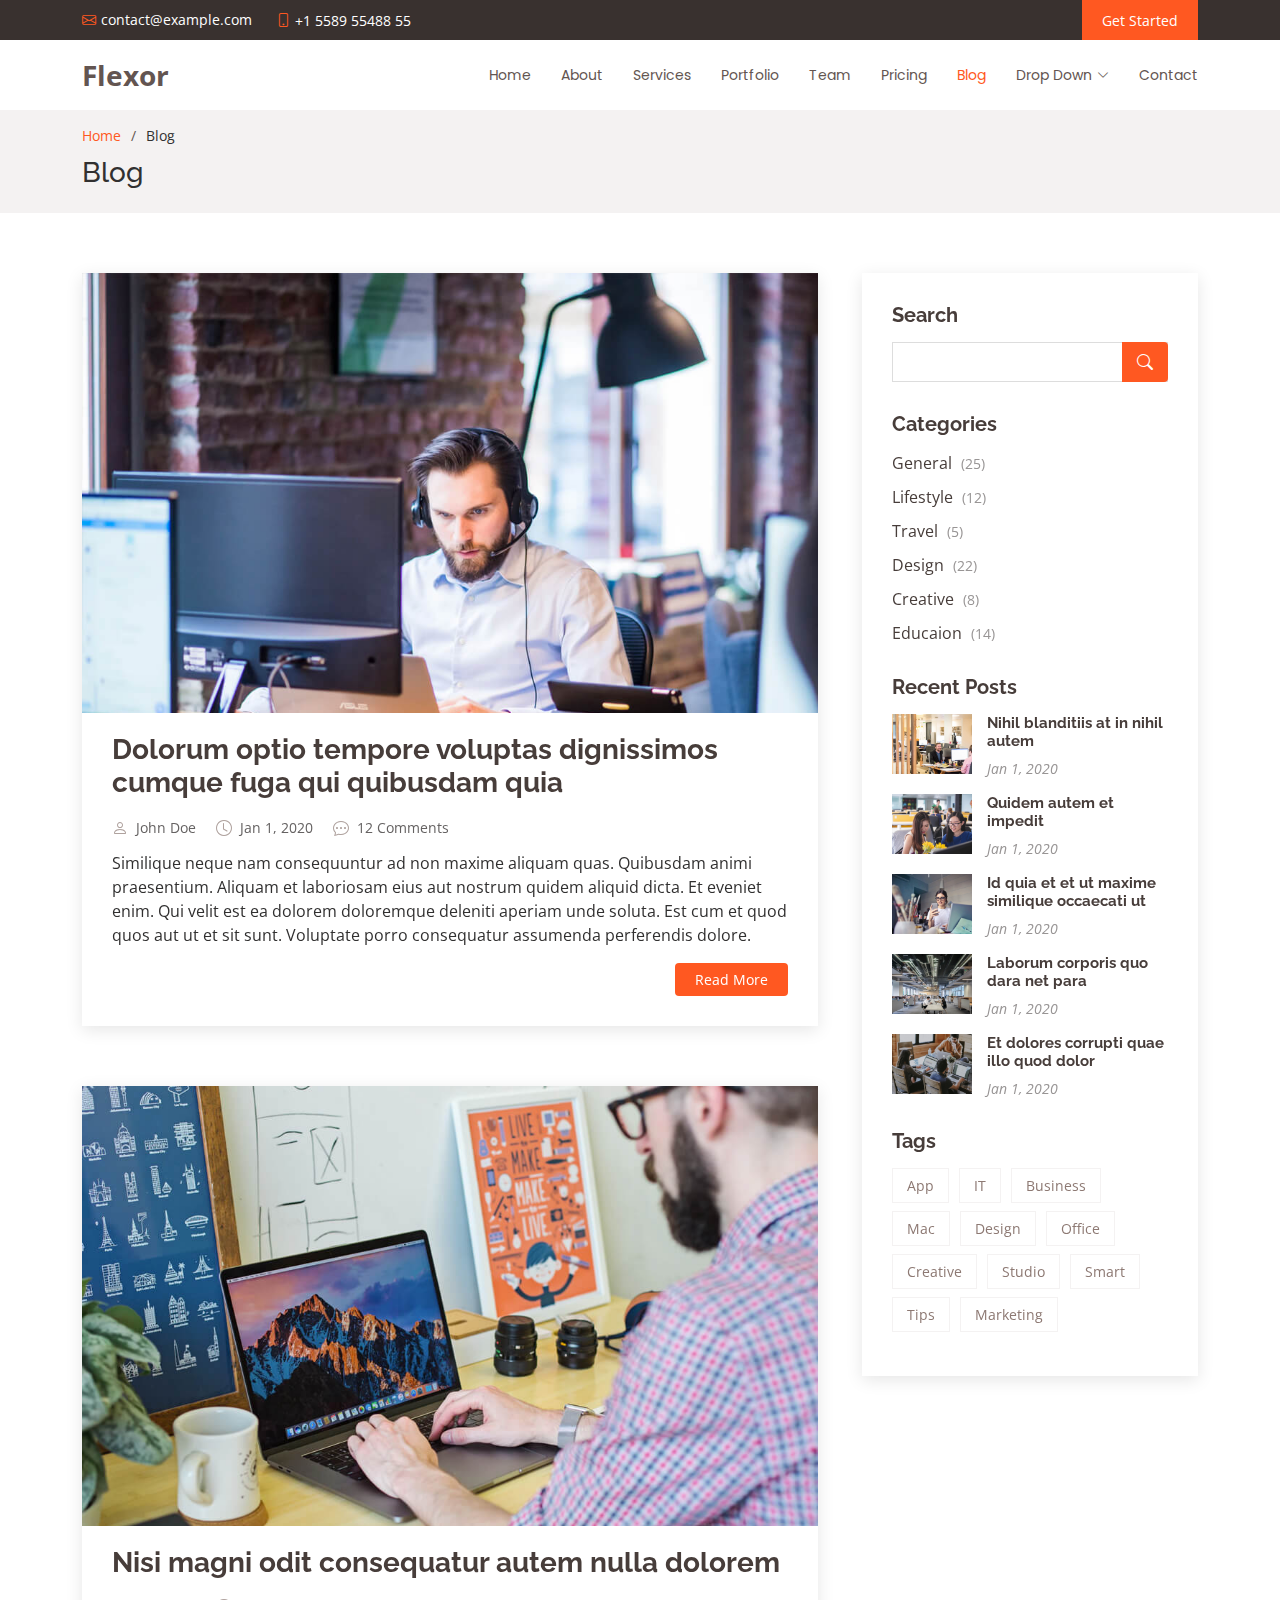
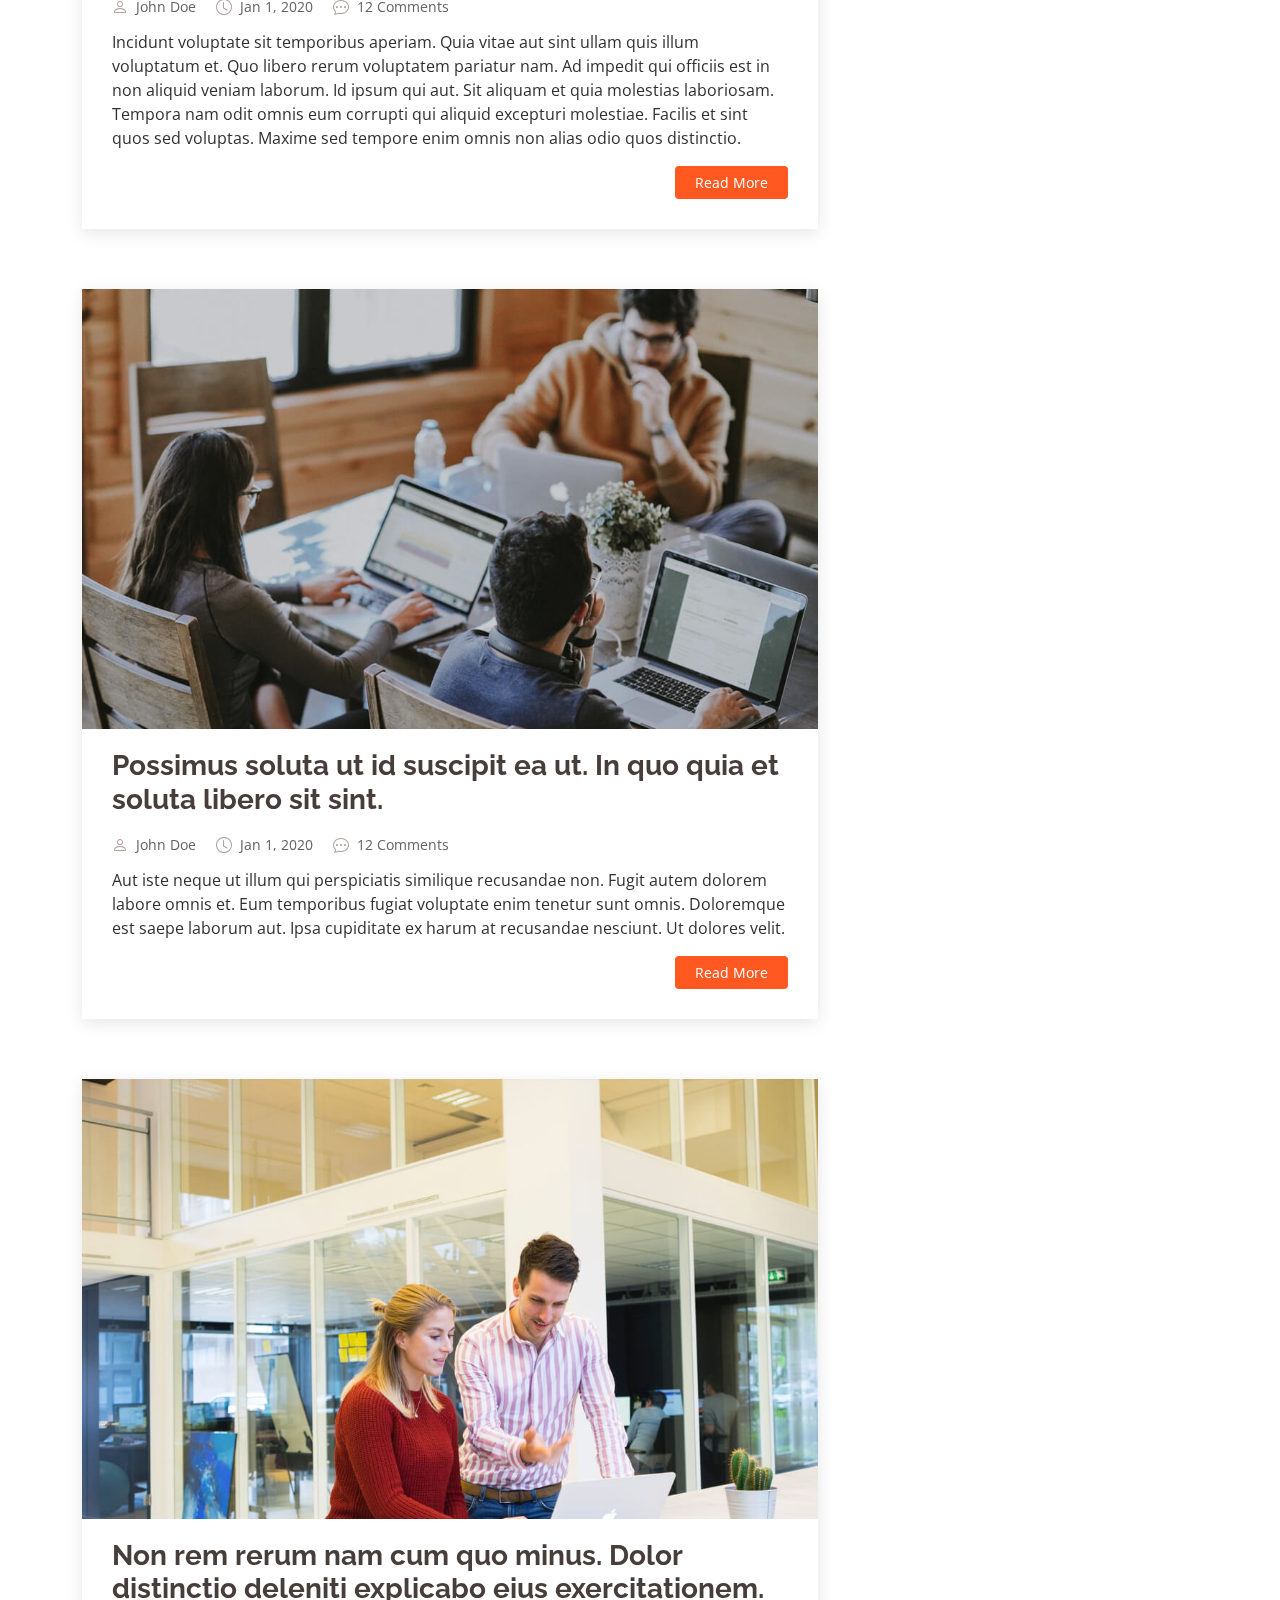
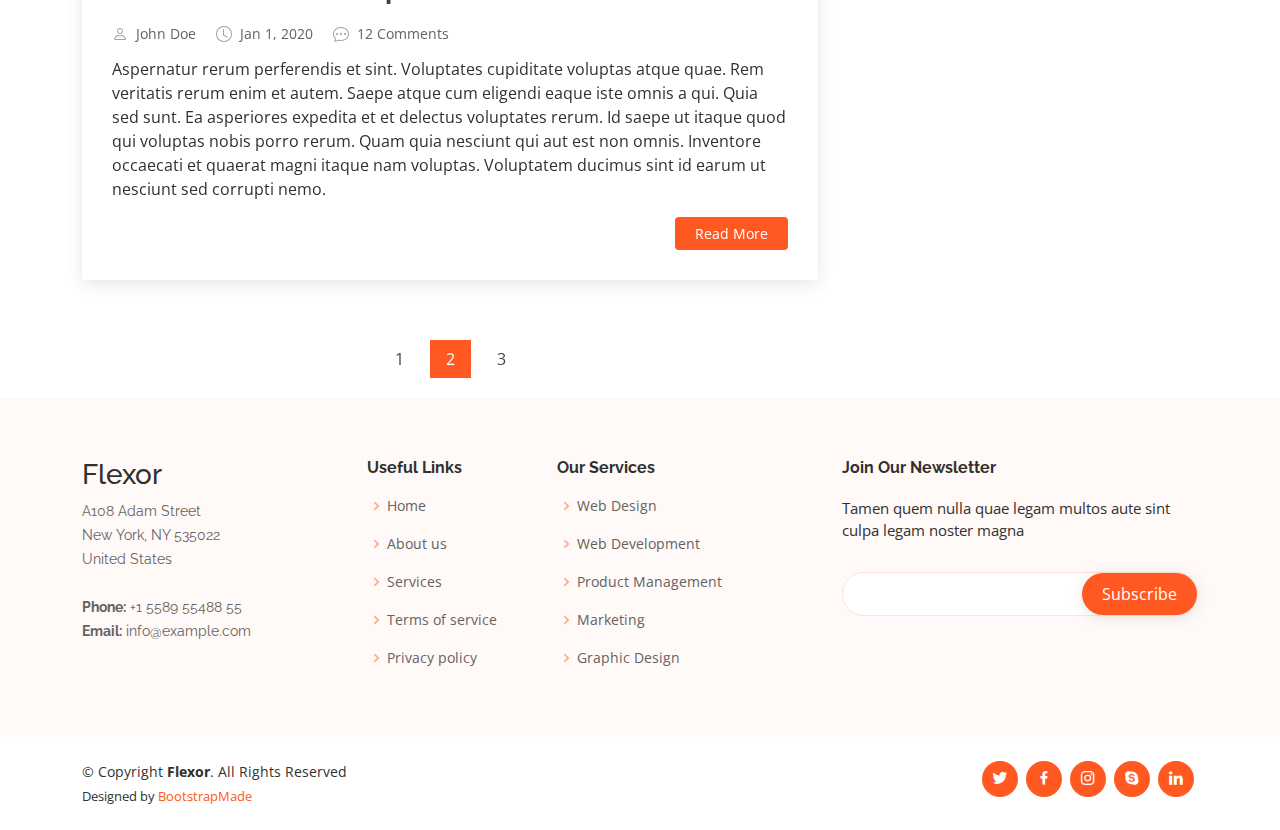
<file: blog.html>
<!DOCTYPE html>
<html lang="en">

<head>
  <meta charset="utf-8">
  <meta content="width=device-width, initial-scale=1.0" name="viewport">

  <title>Blog - Flexor Bootstrap Template</title>
  <meta content="" name="description">
  <meta content="" name="keywords">

  <!-- Favicons -->
  <link href="assets/img/favicon.png" rel="icon">
  <link href="assets/img/apple-touch-icon.png" rel="apple-touch-icon">

  <!-- Google Fonts -->
  <link href="https://fonts.googleapis.com/css?family=Open+Sans:300,300i,400,400i,600,600i,700,700i|Raleway:300,300i,400,400i,500,500i,600,600i,700,700i|Poppins:300,300i,400,400i,500,500i,600,600i,700,700i" rel="stylesheet">

  <!-- Vendor CSS Files -->
  <link href="assets/vendor/aos/aos.css" rel="stylesheet">
  <link href="assets/vendor/bootstrap/css/bootstrap.min.css" rel="stylesheet">
  <link href="assets/vendor/bootstrap-icons/bootstrap-icons.css" rel="stylesheet">
  <link href="assets/vendor/boxicons/css/boxicons.min.css" rel="stylesheet">
  <link href="assets/vendor/glightbox/css/glightbox.min.css" rel="stylesheet">
  <link href="assets/vendor/swiper/swiper-bundle.min.css" rel="stylesheet">

  <!-- Template Main CSS File -->
  <link href="assets/css/style.css" rel="stylesheet">

  <!-- =======================================================
  * Template Name: Flexor - v4.9.0
  * Template URL: https://bootstrapmade.com/flexor-free-multipurpose-bootstrap-template/
  * Author: BootstrapMade.com
  * License: https://bootstrapmade.com/license/
  ======================================================== -->
</head>

<body>

  <!-- ======= Top Bar ======= -->
  <section id="topbar" class="d-flex align-items-center">
    <div class="container d-flex justify-content-center justify-content-md-between">
      <div class="contact-info d-flex align-items-center">
        <i class="bi bi-envelope d-flex align-items-center"><a href="mailto:contact@example.com">contact@example.com</a></i>
        <i class="bi bi-phone d-flex align-items-center ms-4"><span>+1 5589 55488 55</span></i>
      </div>

      <div class="cta d-none d-md-flex align-items-center">
        <a href="#about" class="scrollto">Get Started</a>
      </div>
    </div>
  </section>

  <!-- ======= Header ======= -->
  <header id="header" class="d-flex align-items-center">
    <div class="container d-flex align-items-center justify-content-between">

      <div class="logo">
        <h1><a href="index.html">Flexor</a></h1>
        <!-- Uncomment below if you prefer to use an image logo -->
        <!-- <a href="index.html"><img src="assets/img/logo.png" alt="" class="img-fluid"></a>-->
      </div>

      <nav id="navbar" class="navbar">
        <ul>
          <li><a class="nav-link scrollto " href="#hero">Home</a></li>
          <li><a class="nav-link scrollto" href="#about">About</a></li>
          <li><a class="nav-link scrollto" href="#services">Services</a></li>
          <li><a class="nav-link scrollto " href="#portfolio">Portfolio</a></li>
          <li><a class="nav-link scrollto" href="#team">Team</a></li>
          <li><a class="nav-link scrollto" href="#pricing">Pricing</a></li>
          <li><a class="active" href="blog.html">Blog</a></li>
          <li class="dropdown"><a href="#"><span>Drop Down</span> <i class="bi bi-chevron-down"></i></a>
            <ul>
              <li><a href="#">Drop Down 1</a></li>
              <li class="dropdown"><a href="#"><span>Deep Drop Down</span> <i class="bi bi-chevron-right"></i></a>
                <ul>
                  <li><a href="#">Deep Drop Down 1</a></li>
                  <li><a href="#">Deep Drop Down 2</a></li>
                  <li><a href="#">Deep Drop Down 3</a></li>
                  <li><a href="#">Deep Drop Down 4</a></li>
                  <li><a href="#">Deep Drop Down 5</a></li>
                </ul>
              </li>
              <li><a href="#">Drop Down 2</a></li>
              <li><a href="#">Drop Down 3</a></li>
              <li><a href="#">Drop Down 4</a></li>
            </ul>
          </li>
          <li><a class="nav-link scrollto" href="#contact">Contact</a></li>
        </ul>
        <i class="bi bi-list mobile-nav-toggle"></i>
      </nav><!-- .navbar -->

    </div>
  </header><!-- End Header -->

  <main id="main">

    <!-- ======= Breadcrumbs ======= -->
    <section id="breadcrumbs" class="breadcrumbs">
      <div class="container">
        <ol>
          <li><a href="index.html">Home</a></li>
          <li>Blog</li>
        </ol>
        <h2>Blog</h2>
      </div>
    </section><!-- End Breadcrumbs -->

    <!-- ======= Blog Section ======= -->
    <section id="blog" class="blog">
      <div class="container" data-aos="fade-up">

        <div class="row">

          <div class="col-lg-8 entries">

            <article class="entry">

              <div class="entry-img">
                <img src="assets/img/blog/blog-1.jpg" alt="" class="img-fluid">
              </div>

              <h2 class="entry-title">
                <a href="blog-single.html">Dolorum optio tempore voluptas dignissimos cumque fuga qui quibusdam quia</a>
              </h2>

              <div class="entry-meta">
                <ul>
                  <li class="d-flex align-items-center"><i class="bi bi-person"></i> <a href="blog-single.html">John Doe</a></li>
                  <li class="d-flex align-items-center"><i class="bi bi-clock"></i> <a href="blog-single.html"><time datetime="2020-01-01">Jan 1, 2020</time></a></li>
                  <li class="d-flex align-items-center"><i class="bi bi-chat-dots"></i> <a href="blog-single.html">12 Comments</a></li>
                </ul>
              </div>

              <div class="entry-content">
                <p>
                  Similique neque nam consequuntur ad non maxime aliquam quas. Quibusdam animi praesentium. Aliquam et laboriosam eius aut nostrum quidem aliquid dicta.
                  Et eveniet enim. Qui velit est ea dolorem doloremque deleniti aperiam unde soluta. Est cum et quod quos aut ut et sit sunt. Voluptate porro consequatur assumenda perferendis dolore.
                </p>
                <div class="read-more">
                  <a href="blog-single.html">Read More</a>
                </div>
              </div>

            </article><!-- End blog entry -->

            <article class="entry">

              <div class="entry-img">
                <img src="assets/img/blog/blog-2.jpg" alt="" class="img-fluid">
              </div>

              <h2 class="entry-title">
                <a href="blog-single.html">Nisi magni odit consequatur autem nulla dolorem</a>
              </h2>

              <div class="entry-meta">
                <ul>
                  <li class="d-flex align-items-center"><i class="bi bi-person"></i> <a href="blog-single.html">John Doe</a></li>
                  <li class="d-flex align-items-center"><i class="bi bi-clock"></i> <a href="blog-single.html"><time datetime="2020-01-01">Jan 1, 2020</time></a></li>
                  <li class="d-flex align-items-center"><i class="bi bi-chat-dots"></i> <a href="blog-single.html">12 Comments</a></li>
                </ul>
              </div>

              <div class="entry-content">
                <p>
                  Incidunt voluptate sit temporibus aperiam. Quia vitae aut sint ullam quis illum voluptatum et. Quo libero rerum voluptatem pariatur nam.
                  Ad impedit qui officiis est in non aliquid veniam laborum. Id ipsum qui aut. Sit aliquam et quia molestias laboriosam. Tempora nam odit omnis eum corrupti qui aliquid excepturi molestiae. Facilis et sint quos sed voluptas. Maxime sed tempore enim omnis non alias odio quos distinctio.
                </p>
                <div class="read-more">
                  <a href="blog-single.html">Read More</a>
                </div>
              </div>

            </article><!-- End blog entry -->

            <article class="entry">

              <div class="entry-img">
                <img src="assets/img/blog/blog-3.jpg" alt="" class="img-fluid">
              </div>

              <h2 class="entry-title">
                <a href="blog-single.html">Possimus soluta ut id suscipit ea ut. In quo quia et soluta libero sit sint.</a>
              </h2>

              <div class="entry-meta">
                <ul>
                  <li class="d-flex align-items-center"><i class="bi bi-person"></i> <a href="blog-single.html">John Doe</a></li>
                  <li class="d-flex align-items-center"><i class="bi bi-clock"></i> <a href="blog-single.html"><time datetime="2020-01-01">Jan 1, 2020</time></a></li>
                  <li class="d-flex align-items-center"><i class="bi bi-chat-dots"></i> <a href="blog-single.html">12 Comments</a></li>
                </ul>
              </div>

              <div class="entry-content">
                <p>
                  Aut iste neque ut illum qui perspiciatis similique recusandae non. Fugit autem dolorem labore omnis et. Eum temporibus fugiat voluptate enim tenetur sunt omnis.
                  Doloremque est saepe laborum aut. Ipsa cupiditate ex harum at recusandae nesciunt. Ut dolores velit.
                </p>
                <div class="read-more">
                  <a href="blog-single.html">Read More</a>
                </div>
              </div>

            </article><!-- End blog entry -->

            <article class="entry">

              <div class="entry-img">
                <img src="assets/img/blog/blog-4.jpg" alt="" class="img-fluid">
              </div>

              <h2 class="entry-title">
                <a href="blog-single.html">Non rem rerum nam cum quo minus. Dolor distinctio deleniti explicabo eius exercitationem.</a>
              </h2>

              <div class="entry-meta">
                <ul>
                  <li class="d-flex align-items-center"><i class="bi bi-person"></i> <a href="blog-single.html">John Doe</a></li>
                  <li class="d-flex align-items-center"><i class="bi bi-clock"></i> <a href="blog-single.html"><time datetime="2020-01-01">Jan 1, 2020</time></a></li>
                  <li class="d-flex align-items-center"><i class="bi bi-chat-dots"></i> <a href="blog-single.html">12 Comments</a></li>
                </ul>
              </div>

              <div class="entry-content">
                <p>
                  Aspernatur rerum perferendis et sint. Voluptates cupiditate voluptas atque quae. Rem veritatis rerum enim et autem. Saepe atque cum eligendi eaque iste omnis a qui.
                  Quia sed sunt. Ea asperiores expedita et et delectus voluptates rerum. Id saepe ut itaque quod qui voluptas nobis porro rerum. Quam quia nesciunt qui aut est non omnis. Inventore occaecati et quaerat magni itaque nam voluptas. Voluptatem ducimus sint id earum ut nesciunt sed corrupti nemo.
                </p>
                <div class="read-more">
                  <a href="blog-single.html">Read More</a>
                </div>
              </div>

            </article><!-- End blog entry -->

            <div class="blog-pagination">
              <ul class="justify-content-center">
                <li><a href="#">1</a></li>
                <li class="active"><a href="#">2</a></li>
                <li><a href="#">3</a></li>
              </ul>
            </div>

          </div><!-- End blog entries list -->

          <div class="col-lg-4">

            <div class="sidebar">

              <h3 class="sidebar-title">Search</h3>
              <div class="sidebar-item search-form">
                <form action="">
                  <input type="text">
                  <button type="submit"><i class="bi bi-search"></i></button>
                </form>
              </div><!-- End sidebar search formn-->

              <h3 class="sidebar-title">Categories</h3>
              <div class="sidebar-item categories">
                <ul>
                  <li><a href="#">General <span>(25)</span></a></li>
                  <li><a href="#">Lifestyle <span>(12)</span></a></li>
                  <li><a href="#">Travel <span>(5)</span></a></li>
                  <li><a href="#">Design <span>(22)</span></a></li>
                  <li><a href="#">Creative <span>(8)</span></a></li>
                  <li><a href="#">Educaion <span>(14)</span></a></li>
                </ul>
              </div><!-- End sidebar categories-->

              <h3 class="sidebar-title">Recent Posts</h3>
              <div class="sidebar-item recent-posts">
                <div class="post-item clearfix">
                  <img src="assets/img/blog/blog-recent-1.jpg" alt="">
                  <h4><a href="blog-single.html">Nihil blanditiis at in nihil autem</a></h4>
                  <time datetime="2020-01-01">Jan 1, 2020</time>
                </div>

                <div class="post-item clearfix">
                  <img src="assets/img/blog/blog-recent-2.jpg" alt="">
                  <h4><a href="blog-single.html">Quidem autem et impedit</a></h4>
                  <time datetime="2020-01-01">Jan 1, 2020</time>
                </div>

                <div class="post-item clearfix">
                  <img src="assets/img/blog/blog-recent-3.jpg" alt="">
                  <h4><a href="blog-single.html">Id quia et et ut maxime similique occaecati ut</a></h4>
                  <time datetime="2020-01-01">Jan 1, 2020</time>
                </div>

                <div class="post-item clearfix">
                  <img src="assets/img/blog/blog-recent-4.jpg" alt="">
                  <h4><a href="blog-single.html">Laborum corporis quo dara net para</a></h4>
                  <time datetime="2020-01-01">Jan 1, 2020</time>
                </div>

                <div class="post-item clearfix">
                  <img src="assets/img/blog/blog-recent-5.jpg" alt="">
                  <h4><a href="blog-single.html">Et dolores corrupti quae illo quod dolor</a></h4>
                  <time datetime="2020-01-01">Jan 1, 2020</time>
                </div>

              </div><!-- End sidebar recent posts-->

              <h3 class="sidebar-title">Tags</h3>
              <div class="sidebar-item tags">
                <ul>
                  <li><a href="#">App</a></li>
                  <li><a href="#">IT</a></li>
                  <li><a href="#">Business</a></li>
                  <li><a href="#">Mac</a></li>
                  <li><a href="#">Design</a></li>
                  <li><a href="#">Office</a></li>
                  <li><a href="#">Creative</a></li>
                  <li><a href="#">Studio</a></li>
                  <li><a href="#">Smart</a></li>
                  <li><a href="#">Tips</a></li>
                  <li><a href="#">Marketing</a></li>
                </ul>
              </div><!-- End sidebar tags-->

            </div><!-- End sidebar -->

          </div><!-- End blog sidebar -->

        </div>

      </div>
    </section><!-- End Blog Section -->

  </main><!-- End #main -->

  <!-- ======= Footer ======= -->
  <footer id="footer">

    <div class="footer-top">
      <div class="container">
        <div class="row">

          <div class="col-lg-3 col-md-6 footer-contact">
            <h3>Flexor</h3>
            <p>
              A108 Adam Street <br>
              New York, NY 535022<br>
              United States <br><br>
              <strong>Phone:</strong> +1 5589 55488 55<br>
              <strong>Email:</strong> info@example.com<br>
            </p>
          </div>

          <div class="col-lg-2 col-md-6 footer-links">
            <h4>Useful Links</h4>
            <ul>
              <li><i class="bx bx-chevron-right"></i> <a href="#">Home</a></li>
              <li><i class="bx bx-chevron-right"></i> <a href="#">About us</a></li>
              <li><i class="bx bx-chevron-right"></i> <a href="#">Services</a></li>
              <li><i class="bx bx-chevron-right"></i> <a href="#">Terms of service</a></li>
              <li><i class="bx bx-chevron-right"></i> <a href="#">Privacy policy</a></li>
            </ul>
          </div>

          <div class="col-lg-3 col-md-6 footer-links">
            <h4>Our Services</h4>
            <ul>
              <li><i class="bx bx-chevron-right"></i> <a href="#">Web Design</a></li>
              <li><i class="bx bx-chevron-right"></i> <a href="#">Web Development</a></li>
              <li><i class="bx bx-chevron-right"></i> <a href="#">Product Management</a></li>
              <li><i class="bx bx-chevron-right"></i> <a href="#">Marketing</a></li>
              <li><i class="bx bx-chevron-right"></i> <a href="#">Graphic Design</a></li>
            </ul>
          </div>

          <div class="col-lg-4 col-md-6 footer-newsletter">
            <h4>Join Our Newsletter</h4>
            <p>Tamen quem nulla quae legam multos aute sint culpa legam noster magna</p>
            <form action="" method="post">
              <input type="email" name="email"><input type="submit" value="Subscribe">
            </form>
          </div>

        </div>
      </div>
    </div>

    <div class="container d-lg-flex py-4">

      <div class="me-lg-auto text-center text-lg-start">
        <div class="copyright">
          &copy; Copyright <strong><span>Flexor</span></strong>. All Rights Reserved
        </div>
        <div class="credits">
          <!-- All the links in the footer should remain intact. -->
          <!-- You can delete the links only if you purchased the pro version. -->
          <!-- Licensing information: https://bootstrapmade.com/license/ -->
          <!-- Purchase the pro version with working PHP/AJAX contact form: https://bootstrapmade.com/flexor-free-multipurpose-bootstrap-template/ -->
          Designed by <a href="https://bootstrapmade.com/">BootstrapMade</a>
        </div>
      </div>
      <div class="social-links text-center text-lg-right pt-3 pt-lg-0">
        <a href="#" class="twitter"><i class="bx bxl-twitter"></i></a>
        <a href="#" class="facebook"><i class="bx bxl-facebook"></i></a>
        <a href="#" class="instagram"><i class="bx bxl-instagram"></i></a>
        <a href="#" class="google-plus"><i class="bx bxl-skype"></i></a>
        <a href="#" class="linkedin"><i class="bx bxl-linkedin"></i></a>
      </div>
    </div>
  </footer><!-- End Footer -->

  <a href="#" class="back-to-top d-flex align-items-center justify-content-center"><i class="bi bi-arrow-up-short"></i></a>

  <!-- Vendor JS Files -->
  <script src="assets/vendor/aos/aos.js"></script>
  <script src="assets/vendor/bootstrap/js/bootstrap.bundle.min.js"></script>
  <script src="assets/vendor/glightbox/js/glightbox.min.js"></script>
  <script src="assets/vendor/isotope-layout/isotope.pkgd.min.js"></script>
  <script src="assets/vendor/swiper/swiper-bundle.min.js"></script>
  <script src="assets/vendor/php-email-form/validate.js"></script>

  <!-- Template Main JS File -->
  <script src="assets/js/main.js"></script>

</body>

</html>
</file>
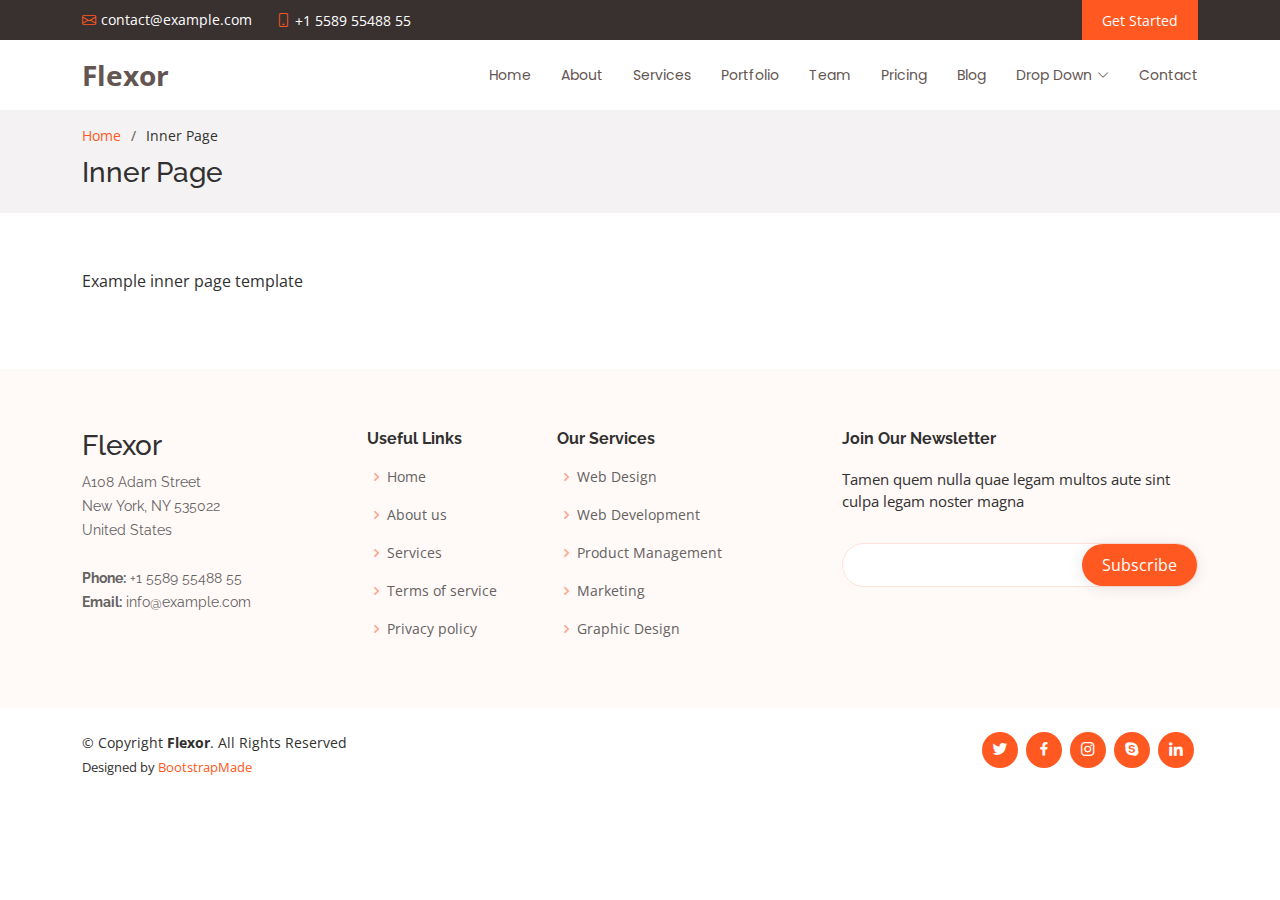
<file: inner-page.html>
<!DOCTYPE html>
<html lang="en">

<head>
  <meta charset="utf-8">
  <meta content="width=device-width, initial-scale=1.0" name="viewport">

  <title>Inner Page - Flexor Bootstrap Template</title>
  <meta content="" name="description">
  <meta content="" name="keywords">

  <!-- Favicons -->
  <link href="assets/img/favicon.png" rel="icon">
  <link href="assets/img/apple-touch-icon.png" rel="apple-touch-icon">

  <!-- Google Fonts -->
  <link href="https://fonts.googleapis.com/css?family=Open+Sans:300,300i,400,400i,600,600i,700,700i|Raleway:300,300i,400,400i,500,500i,600,600i,700,700i|Poppins:300,300i,400,400i,500,500i,600,600i,700,700i" rel="stylesheet">

  <!-- Vendor CSS Files -->
  <link href="assets/vendor/aos/aos.css" rel="stylesheet">
  <link href="assets/vendor/bootstrap/css/bootstrap.min.css" rel="stylesheet">
  <link href="assets/vendor/bootstrap-icons/bootstrap-icons.css" rel="stylesheet">
  <link href="assets/vendor/boxicons/css/boxicons.min.css" rel="stylesheet">
  <link href="assets/vendor/glightbox/css/glightbox.min.css" rel="stylesheet">
  <link href="assets/vendor/swiper/swiper-bundle.min.css" rel="stylesheet">

  <!-- Template Main CSS File -->
  <link href="assets/css/style.css" rel="stylesheet">

  <!-- =======================================================
  * Template Name: Flexor - v4.9.0
  * Template URL: https://bootstrapmade.com/flexor-free-multipurpose-bootstrap-template/
  * Author: BootstrapMade.com
  * License: https://bootstrapmade.com/license/
  ======================================================== -->
</head>

<body>

  <!-- ======= Top Bar ======= -->
  <section id="topbar" class="d-flex align-items-center">
    <div class="container d-flex justify-content-center justify-content-md-between">
      <div class="contact-info d-flex align-items-center">
        <i class="bi bi-envelope d-flex align-items-center"><a href="mailto:contact@example.com">contact@example.com</a></i>
        <i class="bi bi-phone d-flex align-items-center ms-4"><span>+1 5589 55488 55</span></i>
      </div>

      <div class="cta d-none d-md-flex align-items-center">
        <a href="#about" class="scrollto">Get Started</a>
      </div>
    </div>
  </section>

  <!-- ======= Header ======= -->
  <header id="header" class="d-flex align-items-center">
    <div class="container d-flex align-items-center justify-content-between">

      <div class="logo">
        <h1><a href="index.html">Flexor</a></h1>
        <!-- Uncomment below if you prefer to use an image logo -->
        <!-- <a href="index.html"><img src="assets/img/logo.png" alt="" class="img-fluid"></a>-->
      </div>

      <nav id="navbar" class="navbar">
        <ul>
          <li><a class="nav-link scrollto " href="#hero">Home</a></li>
          <li><a class="nav-link scrollto" href="#about">About</a></li>
          <li><a class="nav-link scrollto" href="#services">Services</a></li>
          <li><a class="nav-link scrollto " href="#portfolio">Portfolio</a></li>
          <li><a class="nav-link scrollto" href="#team">Team</a></li>
          <li><a class="nav-link scrollto" href="#pricing">Pricing</a></li>
          <li><a href="blog.html">Blog</a></li>
          <li class="dropdown"><a href="#"><span>Drop Down</span> <i class="bi bi-chevron-down"></i></a>
            <ul>
              <li><a href="#">Drop Down 1</a></li>
              <li class="dropdown"><a href="#"><span>Deep Drop Down</span> <i class="bi bi-chevron-right"></i></a>
                <ul>
                  <li><a href="#">Deep Drop Down 1</a></li>
                  <li><a href="#">Deep Drop Down 2</a></li>
                  <li><a href="#">Deep Drop Down 3</a></li>
                  <li><a href="#">Deep Drop Down 4</a></li>
                  <li><a href="#">Deep Drop Down 5</a></li>
                </ul>
              </li>
              <li><a href="#">Drop Down 2</a></li>
              <li><a href="#">Drop Down 3</a></li>
              <li><a href="#">Drop Down 4</a></li>
            </ul>
          </li>
          <li><a class="nav-link scrollto" href="#contact">Contact</a></li>
        </ul>
        <i class="bi bi-list mobile-nav-toggle"></i>
      </nav><!-- .navbar -->

    </div>
  </header><!-- End Header -->

  <main id="main">

    <!-- ======= Breadcrumbs ======= -->
    <section id="breadcrumbs" class="breadcrumbs">
      <div class="container">
        <ol>
          <li><a href="index.html">Home</a></li>
          <li>Inner Page</li>
        </ol>
        <h2>Inner Page</h2>
      </div>
    </section><!-- End Breadcrumbs -->

    <section class="inner-page pt-3">
      <div class="container">
        <p>
          Example inner page template
        </p>
      </div>
    </section>

  </main><!-- End #main -->

  <!-- ======= Footer ======= -->
  <footer id="footer">

    <div class="footer-top">
      <div class="container">
        <div class="row">

          <div class="col-lg-3 col-md-6 footer-contact">
            <h3>Flexor</h3>
            <p>
              A108 Adam Street <br>
              New York, NY 535022<br>
              United States <br><br>
              <strong>Phone:</strong> +1 5589 55488 55<br>
              <strong>Email:</strong> info@example.com<br>
            </p>
          </div>

          <div class="col-lg-2 col-md-6 footer-links">
            <h4>Useful Links</h4>
            <ul>
              <li><i class="bx bx-chevron-right"></i> <a href="#">Home</a></li>
              <li><i class="bx bx-chevron-right"></i> <a href="#">About us</a></li>
              <li><i class="bx bx-chevron-right"></i> <a href="#">Services</a></li>
              <li><i class="bx bx-chevron-right"></i> <a href="#">Terms of service</a></li>
              <li><i class="bx bx-chevron-right"></i> <a href="#">Privacy policy</a></li>
            </ul>
          </div>

          <div class="col-lg-3 col-md-6 footer-links">
            <h4>Our Services</h4>
            <ul>
              <li><i class="bx bx-chevron-right"></i> <a href="#">Web Design</a></li>
              <li><i class="bx bx-chevron-right"></i> <a href="#">Web Development</a></li>
              <li><i class="bx bx-chevron-right"></i> <a href="#">Product Management</a></li>
              <li><i class="bx bx-chevron-right"></i> <a href="#">Marketing</a></li>
              <li><i class="bx bx-chevron-right"></i> <a href="#">Graphic Design</a></li>
            </ul>
          </div>

          <div class="col-lg-4 col-md-6 footer-newsletter">
            <h4>Join Our Newsletter</h4>
            <p>Tamen quem nulla quae legam multos aute sint culpa legam noster magna</p>
            <form action="" method="post">
              <input type="email" name="email"><input type="submit" value="Subscribe">
            </form>
          </div>

        </div>
      </div>
    </div>

    <div class="container d-lg-flex py-4">

      <div class="me-lg-auto text-center text-lg-start">
        <div class="copyright">
          &copy; Copyright <strong><span>Flexor</span></strong>. All Rights Reserved
        </div>
        <div class="credits">
          <!-- All the links in the footer should remain intact. -->
          <!-- You can delete the links only if you purchased the pro version. -->
          <!-- Licensing information: https://bootstrapmade.com/license/ -->
          <!-- Purchase the pro version with working PHP/AJAX contact form: https://bootstrapmade.com/flexor-free-multipurpose-bootstrap-template/ -->
          Designed by <a href="https://bootstrapmade.com/">BootstrapMade</a>
        </div>
      </div>
      <div class="social-links text-center text-lg-right pt-3 pt-lg-0">
        <a href="#" class="twitter"><i class="bx bxl-twitter"></i></a>
        <a href="#" class="facebook"><i class="bx bxl-facebook"></i></a>
        <a href="#" class="instagram"><i class="bx bxl-instagram"></i></a>
        <a href="#" class="google-plus"><i class="bx bxl-skype"></i></a>
        <a href="#" class="linkedin"><i class="bx bxl-linkedin"></i></a>
      </div>
    </div>
  </footer><!-- End Footer -->

  <a href="#" class="back-to-top d-flex align-items-center justify-content-center"><i class="bi bi-arrow-up-short"></i></a>

  <!-- Vendor JS Files -->
  <script src="assets/vendor/aos/aos.js"></script>
  <script src="assets/vendor/bootstrap/js/bootstrap.bundle.min.js"></script>
  <script src="assets/vendor/glightbox/js/glightbox.min.js"></script>
  <script src="assets/vendor/isotope-layout/isotope.pkgd.min.js"></script>
  <script src="assets/vendor/swiper/swiper-bundle.min.js"></script>
  <script src="assets/vendor/php-email-form/validate.js"></script>

  <!-- Template Main JS File -->
  <script src="assets/js/main.js"></script>

</body>

</html>
</file>
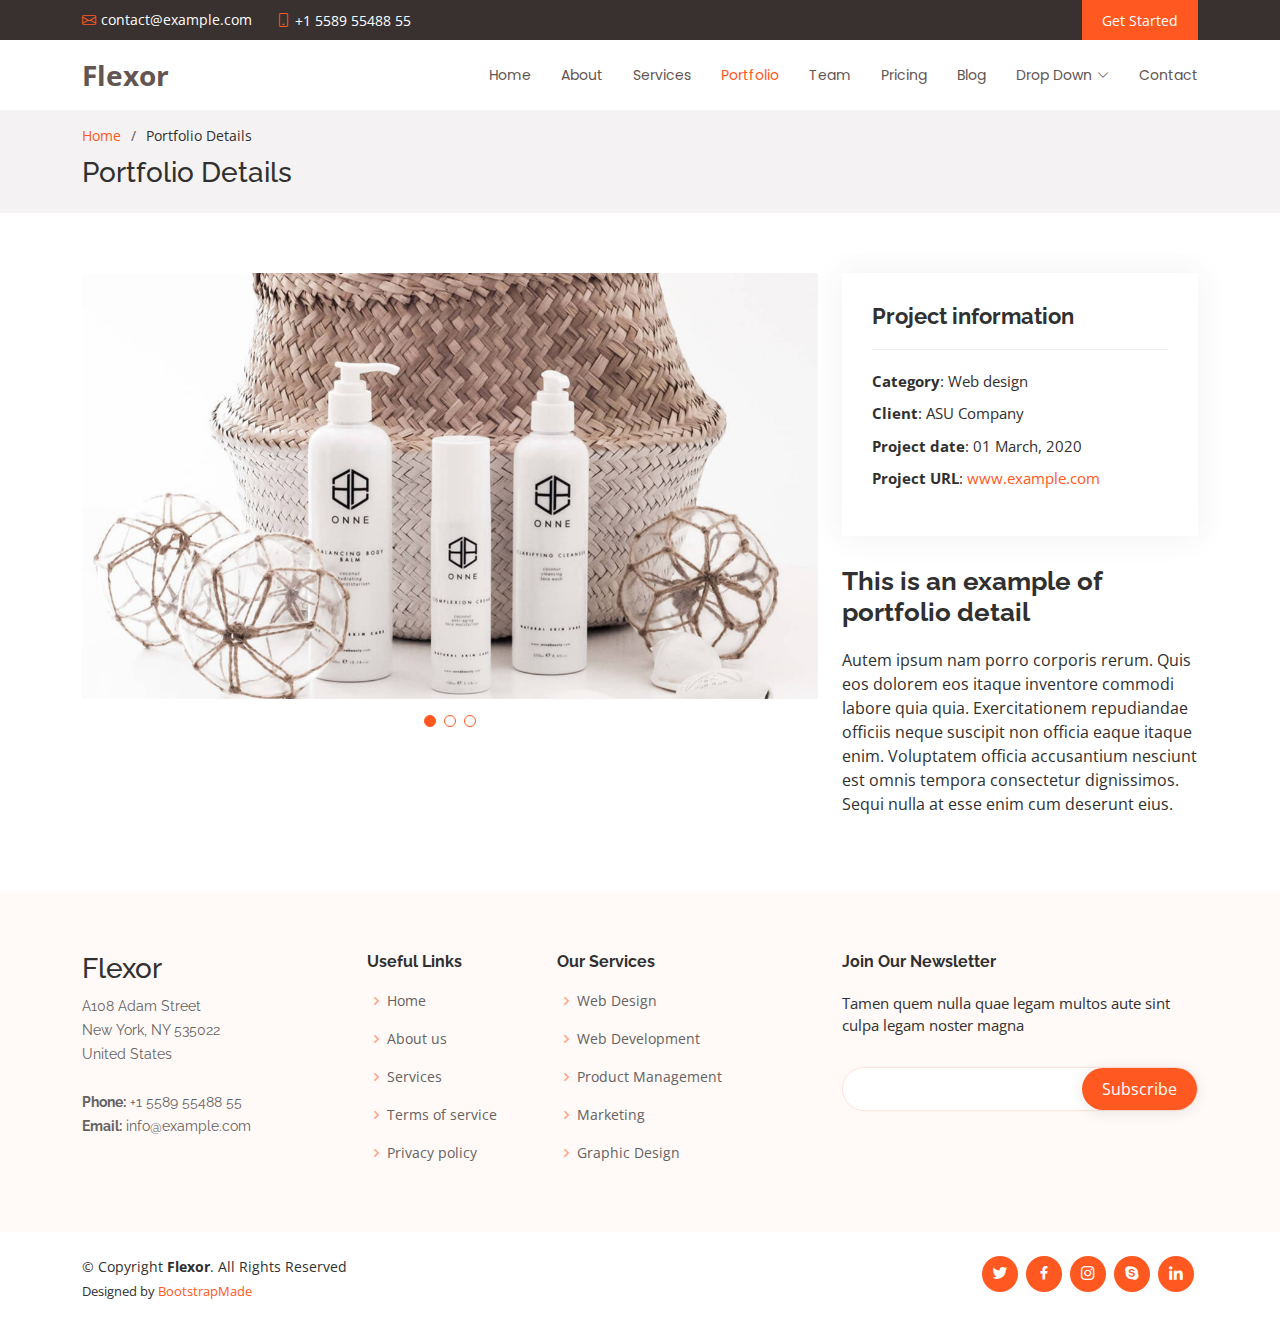
<file: portfolio-details.html>
<!DOCTYPE html>
<html lang="en">

<head>
  <meta charset="utf-8">
  <meta content="width=device-width, initial-scale=1.0" name="viewport">

  <title>Portfolio Details - Flexor Bootstrap Template</title>
  <meta content="" name="description">
  <meta content="" name="keywords">

  <!-- Favicons -->
  <link href="assets/img/favicon.png" rel="icon">
  <link href="assets/img/apple-touch-icon.png" rel="apple-touch-icon">

  <!-- Google Fonts -->
  <link href="https://fonts.googleapis.com/css?family=Open+Sans:300,300i,400,400i,600,600i,700,700i|Raleway:300,300i,400,400i,500,500i,600,600i,700,700i|Poppins:300,300i,400,400i,500,500i,600,600i,700,700i" rel="stylesheet">

  <!-- Vendor CSS Files -->
  <link href="assets/vendor/aos/aos.css" rel="stylesheet">
  <link href="assets/vendor/bootstrap/css/bootstrap.min.css" rel="stylesheet">
  <link href="assets/vendor/bootstrap-icons/bootstrap-icons.css" rel="stylesheet">
  <link href="assets/vendor/boxicons/css/boxicons.min.css" rel="stylesheet">
  <link href="assets/vendor/glightbox/css/glightbox.min.css" rel="stylesheet">
  <link href="assets/vendor/swiper/swiper-bundle.min.css" rel="stylesheet">

  <!-- Template Main CSS File -->
  <link href="assets/css/style.css" rel="stylesheet">

  <!-- =======================================================
  * Template Name: Flexor - v4.9.0
  * Template URL: https://bootstrapmade.com/flexor-free-multipurpose-bootstrap-template/
  * Author: BootstrapMade.com
  * License: https://bootstrapmade.com/license/
  ======================================================== -->
</head>

<body>

  <!-- ======= Top Bar ======= -->
  <section id="topbar" class="d-flex align-items-center">
    <div class="container d-flex justify-content-center justify-content-md-between">
      <div class="contact-info d-flex align-items-center">
        <i class="bi bi-envelope d-flex align-items-center"><a href="mailto:contact@example.com">contact@example.com</a></i>
        <i class="bi bi-phone d-flex align-items-center ms-4"><span>+1 5589 55488 55</span></i>
      </div>

      <div class="cta d-none d-md-flex align-items-center">
        <a href="#about" class="scrollto">Get Started</a>
      </div>
    </div>
  </section>

  <!-- ======= Header ======= -->
  <header id="header" class="d-flex align-items-center">
    <div class="container d-flex align-items-center justify-content-between">

      <div class="logo">
        <h1><a href="index.html">Flexor</a></h1>
        <!-- Uncomment below if you prefer to use an image logo -->
        <!-- <a href="index.html"><img src="assets/img/logo.png" alt="" class="img-fluid"></a>-->
      </div>

      <nav id="navbar" class="navbar">
        <ul>
          <li><a class="nav-link scrollto " href="#hero">Home</a></li>
          <li><a class="nav-link scrollto" href="#about">About</a></li>
          <li><a class="nav-link scrollto" href="#services">Services</a></li>
          <li><a class="nav-link scrollto active" href="#portfolio">Portfolio</a></li>
          <li><a class="nav-link scrollto" href="#team">Team</a></li>
          <li><a class="nav-link scrollto" href="#pricing">Pricing</a></li>
          <li><a href="blog.html">Blog</a></li>
          <li class="dropdown"><a href="#"><span>Drop Down</span> <i class="bi bi-chevron-down"></i></a>
            <ul>
              <li><a href="#">Drop Down 1</a></li>
              <li class="dropdown"><a href="#"><span>Deep Drop Down</span> <i class="bi bi-chevron-right"></i></a>
                <ul>
                  <li><a href="#">Deep Drop Down 1</a></li>
                  <li><a href="#">Deep Drop Down 2</a></li>
                  <li><a href="#">Deep Drop Down 3</a></li>
                  <li><a href="#">Deep Drop Down 4</a></li>
                  <li><a href="#">Deep Drop Down 5</a></li>
                </ul>
              </li>
              <li><a href="#">Drop Down 2</a></li>
              <li><a href="#">Drop Down 3</a></li>
              <li><a href="#">Drop Down 4</a></li>
            </ul>
          </li>
          <li><a class="nav-link scrollto" href="#contact">Contact</a></li>
        </ul>
        <i class="bi bi-list mobile-nav-toggle"></i>
      </nav><!-- .navbar -->

    </div>
  </header><!-- End Header -->

  <main id="main">

    <!-- ======= Breadcrumbs ======= -->
    <section id="breadcrumbs" class="breadcrumbs">
      <div class="container">
        <ol>
          <li><a href="index.html">Home</a></li>
          <li>Portfolio Details</li>
        </ol>
        <h2>Portfolio Details</h2>
      </div>
    </section><!-- End Breadcrumbs -->

    <!-- ======= Portfolio Details Section ======= -->
    <section id="portfolio-details" class="portfolio-details">
      <div class="container">

        <div class="row gy-4">

          <div class="col-lg-8">
            <div class="portfolio-details-slider swiper">
              <div class="swiper-wrapper align-items-center">

                <div class="swiper-slide">
                  <img src="assets/img/portfolio/portfolio-details-1.jpg" alt="">
                </div>

                <div class="swiper-slide">
                  <img src="assets/img/portfolio/portfolio-details-2.jpg" alt="">
                </div>

                <div class="swiper-slide">
                  <img src="assets/img/portfolio/portfolio-details-3.jpg" alt="">
                </div>

              </div>
              <div class="swiper-pagination"></div>
            </div>
          </div>

          <div class="col-lg-4">
            <div class="portfolio-info">
              <h3>Project information</h3>
              <ul>
                <li><strong>Category</strong>: Web design</li>
                <li><strong>Client</strong>: ASU Company</li>
                <li><strong>Project date</strong>: 01 March, 2020</li>
                <li><strong>Project URL</strong>: <a href="#">www.example.com</a></li>
              </ul>
            </div>
            <div class="portfolio-description">
              <h2>This is an example of portfolio detail</h2>
              <p>
                Autem ipsum nam porro corporis rerum. Quis eos dolorem eos itaque inventore commodi labore quia quia. Exercitationem repudiandae officiis neque suscipit non officia eaque itaque enim. Voluptatem officia accusantium nesciunt est omnis tempora consectetur dignissimos. Sequi nulla at esse enim cum deserunt eius.
              </p>
            </div>
          </div>

        </div>

      </div>
    </section><!-- End Portfolio Details Section -->

  </main><!-- End #main -->

  <!-- ======= Footer ======= -->
  <footer id="footer">

    <div class="footer-top">
      <div class="container">
        <div class="row">

          <div class="col-lg-3 col-md-6 footer-contact">
            <h3>Flexor</h3>
            <p>
              A108 Adam Street <br>
              New York, NY 535022<br>
              United States <br><br>
              <strong>Phone:</strong> +1 5589 55488 55<br>
              <strong>Email:</strong> info@example.com<br>
            </p>
          </div>

          <div class="col-lg-2 col-md-6 footer-links">
            <h4>Useful Links</h4>
            <ul>
              <li><i class="bx bx-chevron-right"></i> <a href="#">Home</a></li>
              <li><i class="bx bx-chevron-right"></i> <a href="#">About us</a></li>
              <li><i class="bx bx-chevron-right"></i> <a href="#">Services</a></li>
              <li><i class="bx bx-chevron-right"></i> <a href="#">Terms of service</a></li>
              <li><i class="bx bx-chevron-right"></i> <a href="#">Privacy policy</a></li>
            </ul>
          </div>

          <div class="col-lg-3 col-md-6 footer-links">
            <h4>Our Services</h4>
            <ul>
              <li><i class="bx bx-chevron-right"></i> <a href="#">Web Design</a></li>
              <li><i class="bx bx-chevron-right"></i> <a href="#">Web Development</a></li>
              <li><i class="bx bx-chevron-right"></i> <a href="#">Product Management</a></li>
              <li><i class="bx bx-chevron-right"></i> <a href="#">Marketing</a></li>
              <li><i class="bx bx-chevron-right"></i> <a href="#">Graphic Design</a></li>
            </ul>
          </div>

          <div class="col-lg-4 col-md-6 footer-newsletter">
            <h4>Join Our Newsletter</h4>
            <p>Tamen quem nulla quae legam multos aute sint culpa legam noster magna</p>
            <form action="" method="post">
              <input type="email" name="email"><input type="submit" value="Subscribe">
            </form>
          </div>

        </div>
      </div>
    </div>

    <div class="container d-lg-flex py-4">

      <div class="me-lg-auto text-center text-lg-start">
        <div class="copyright">
          &copy; Copyright <strong><span>Flexor</span></strong>. All Rights Reserved
        </div>
        <div class="credits">
          <!-- All the links in the footer should remain intact. -->
          <!-- You can delete the links only if you purchased the pro version. -->
          <!-- Licensing information: https://bootstrapmade.com/license/ -->
          <!-- Purchase the pro version with working PHP/AJAX contact form: https://bootstrapmade.com/flexor-free-multipurpose-bootstrap-template/ -->
          Designed by <a href="https://bootstrapmade.com/">BootstrapMade</a>
        </div>
      </div>
      <div class="social-links text-center text-lg-right pt-3 pt-lg-0">
        <a href="#" class="twitter"><i class="bx bxl-twitter"></i></a>
        <a href="#" class="facebook"><i class="bx bxl-facebook"></i></a>
        <a href="#" class="instagram"><i class="bx bxl-instagram"></i></a>
        <a href="#" class="google-plus"><i class="bx bxl-skype"></i></a>
        <a href="#" class="linkedin"><i class="bx bxl-linkedin"></i></a>
      </div>
    </div>
  </footer><!-- End Footer -->

  <a href="#" class="back-to-top d-flex align-items-center justify-content-center"><i class="bi bi-arrow-up-short"></i></a>

  <!-- Vendor JS Files -->
  <script src="assets/vendor/aos/aos.js"></script>
  <script src="assets/vendor/bootstrap/js/bootstrap.bundle.min.js"></script>
  <script src="assets/vendor/glightbox/js/glightbox.min.js"></script>
  <script src="assets/vendor/isotope-layout/isotope.pkgd.min.js"></script>
  <script src="assets/vendor/swiper/swiper-bundle.min.js"></script>
  <script src="assets/vendor/php-email-form/validate.js"></script>

  <!-- Template Main JS File -->
  <script src="assets/js/main.js"></script>

</body>

</html>
</file>
<file: assets/css/style.css>
/**
* Template Name: Flexor - v4.9.0
* Template URL: https://bootstrapmade.com/flexor-free-multipurpose-bootstrap-template/
* Author: BootstrapMade.com
* License: https://bootstrapmade.com/license/
*/

/*--------------------------------------------------------------
# General
--------------------------------------------------------------*/
body {
  font-family: "Open Sans", sans-serif;
  color: #313030;
}

a {
  color: #ff5821;
  text-decoration: none;
}

a:hover {
  color: #ff7e54;
  text-decoration: none;
}

h1,
h2,
h3,
h4,
h5,
h6 {
  font-family: "Raleway", sans-serif;
}

/*--------------------------------------------------------------
# Back to top button
--------------------------------------------------------------*/
.back-to-top {
  position: fixed;
  visibility: hidden;
  opacity: 0;
  right: 15px;
  bottom: 15px;
  z-index: 996;
  background: #ff5821;
  width: 40px;
  height: 40px;
  border-radius: 4px;
  transition: all 0.4s;
}

.back-to-top i {
  font-size: 28px;
  color: #fff;
  line-height: 0;
}

.back-to-top:hover {
  background: #ff774a;
  color: #fff;
}

.back-to-top.active {
  visibility: visible;
  opacity: 1;
}

/*--------------------------------------------------------------
# Disable aos animation delay on mobile devices
--------------------------------------------------------------*/
@media screen and (max-width: 768px) {
  [data-aos-delay] {
    transition-delay: 0 !important;
  }
}

/*--------------------------------------------------------------
# Top Bar
--------------------------------------------------------------*/
#topbar {
  background: #39312f;
  font-size: 14px;
  padding: 0;
  color: rgba(255, 255, 255, 0.8);
  height: 40px;
}

#topbar .contact-info i {
  font-style: normal;
  color: #ff5821;
}

#topbar .contact-info i a,
#topbar .contact-info i span {
  padding-left: 5px;
  color: #fff;
}

#topbar .contact-info i a {
  line-height: 0;
  transition: 0.3s;
}

#topbar .contact-info i a:hover {
  color: #ff5821;
}

#topbar .cta a {
  color: #fff;
  background: #ff5821;
  padding: 10px 20px;
  display: inline-block;
  transition: 0.3s;
}

#topbar .cta a:hover {
  background: #ff6b3b;
}

/*--------------------------------------------------------------
# Header
--------------------------------------------------------------*/
#header {
  height: 70px;
  transition: all 0.5s;
  z-index: 997;
  background: #fff;
}

#header.header-fixed {
  box-shadow: 0px 0px 20px 0px rgba(0, 0, 0, 0.1);
}

#header .logo h1 {
  font-size: 28px;
  margin: 0;
  line-height: 0;
  font-weight: 700;
  font-family: "Open Sans", sans-serif;
}

#header .logo h1 a,
#header .logo h1 a:hover {
  color: #635551;
  text-decoration: none;
}

#header .logo img {
  padding: 0;
  margin: 0;
  max-height: 40px;
}

.scrolled-offset {
  margin-top: 70px;
}

#main {
  z-index: 3;
}

/*--------------------------------------------------------------
# Navigation Menu
--------------------------------------------------------------*/
/**
* Desktop Navigation 
*/
.navbar {
  padding: 0;
}

.navbar ul {
  margin: 0;
  padding: 0;
  display: flex;
  list-style: none;
  align-items: center;
}

.navbar li {
  position: relative;
}

.navbar a,
.navbar a:focus {
  display: flex;
  align-items: center;
  justify-content: space-between;
  padding: 10px 0 10px 30px;
  font-size: 14px;
  font-family: "Poppins", sans-serif;
  color: #635551;
  white-space: nowrap;
  transition: 0.3s;
}

.navbar a i,
.navbar a:focus i {
  font-size: 12px;
  line-height: 0;
  margin-left: 5px;
}

.navbar a:hover,
.navbar .active,
.navbar .active:focus,
.navbar li:hover>a {
  color: #ff5821;
}

.navbar .getstarted,
.navbar .getstarted:focus {
  background: #ff5821;
  padding: 8px 20px;
  margin-left: 30px;
  border-radius: 4px;
  color: #fff;
}

.navbar .getstarted:hover,
.navbar .getstarted:focus:hover {
  color: #fff;
  background: #ff6b3b;
}

.navbar .dropdown ul {
  display: block;
  position: absolute;
  left: 14px;
  top: calc(100% + 30px);
  margin: 0;
  padding: 10px 0;
  z-index: 99;
  opacity: 0;
  visibility: hidden;
  background: #fff;
  box-shadow: 0px 0px 30px rgba(127, 137, 161, 0.25);
  transition: 0.3s;
  border-radius: 4px;
}

.navbar .dropdown ul li {
  min-width: 200px;
}

.navbar .dropdown ul a {
  padding: 10px 20px;
}

.navbar .dropdown ul a i {
  font-size: 12px;
}

.navbar .dropdown ul a:hover,
.navbar .dropdown ul .active:hover,
.navbar .dropdown ul li:hover>a {
  color: #ff5821;
}

.navbar .dropdown:hover>ul {
  opacity: 1;
  top: 100%;
  visibility: visible;
}

.navbar .dropdown .dropdown ul {
  top: 0;
  left: calc(100% - 30px);
  visibility: hidden;
}

.navbar .dropdown .dropdown:hover>ul {
  opacity: 1;
  top: 0;
  left: 100%;
  visibility: visible;
}

@media (max-width: 1366px) {
  .navbar .dropdown .dropdown ul {
    left: -90%;
  }

  .navbar .dropdown .dropdown:hover>ul {
    left: -100%;
  }
}

/**
* Mobile Navigation 
*/
.mobile-nav-toggle {
  color: #473d3a;
  font-size: 28px;
  cursor: pointer;
  display: none;
  line-height: 0;
  transition: 0.5s;
}

.mobile-nav-toggle.bi-x {
  color: #fff;
}

@media (max-width: 991px) {
  .mobile-nav-toggle {
    display: block;
  }

  .navbar ul {
    display: none;
  }
}

.navbar-mobile {
  position: fixed;
  overflow: hidden;
  top: 0;
  right: 0;
  left: 0;
  bottom: 0;
  background: rgba(43, 37, 35, 0.9);
  transition: 0.3s;
  z-index: 999;
}

.navbar-mobile .mobile-nav-toggle {
  position: absolute;
  top: 15px;
  right: 15px;
}

.navbar-mobile ul {
  display: block;
  position: absolute;
  top: 55px;
  right: 15px;
  bottom: 15px;
  left: 15px;
  padding: 10px 0;
  border-radius: 10px;
  background-color: #fff;
  overflow-y: auto;
  transition: 0.3s;
}

.navbar-mobile a,
.navbar-mobile a:focus {
  padding: 10px 20px;
  font-size: 15px;
  color: #473d3a;
}

.navbar-mobile a:hover,
.navbar-mobile .active,
.navbar-mobile li:hover>a {
  color: #ff5821;
}

.navbar-mobile .getstarted,
.navbar-mobile .getstarted:focus {
  margin: 15px;
}

.navbar-mobile .dropdown ul {
  position: static;
  display: none;
  margin: 10px 20px;
  padding: 10px 0;
  z-index: 99;
  opacity: 1;
  visibility: visible;
  background: #fff;
  box-shadow: 0px 0px 30px rgba(127, 137, 161, 0.25);
}

.navbar-mobile .dropdown ul li {
  min-width: 200px;
}

.navbar-mobile .dropdown ul a {
  padding: 10px 20px;
}

.navbar-mobile .dropdown ul a i {
  font-size: 12px;
}

.navbar-mobile .dropdown ul a:hover,
.navbar-mobile .dropdown ul .active:hover,
.navbar-mobile .dropdown ul li:hover>a {
  color: #ff5821;
}

.navbar-mobile .dropdown>.dropdown-active {
  display: block;
}

/*--------------------------------------------------------------
# Hero Section
--------------------------------------------------------------*/
#hero {
  width: 100%;
  height: 60vh;
  background: url("../img/hero-bg.jpg") center center;
  background-size: cover;
  position: relative;
  z-index: 1;
  padding: 0;
  margin-bottom: -120px;
}

#hero:before {
  content: "";
  background: rgba(0, 0, 0, 0.4);
  position: absolute;
  bottom: 0;
  top: 0;
  left: 0;
  right: 0;
}

#hero .container {
  z-index: 2;
}

#hero h1 {
  margin: 0 0 10px 0;
  font-size: 48px;
  font-weight: 700;
  line-height: 56px;
  color: #fff;
}

#hero h2 {
  color: #eee;
  margin-bottom: 50px;
  font-size: 24px;
}

#hero .get-started-icon {
  font-size: 24px;
  background: #ff5821;
  padding: 14px;
  color: #fff;
  border-radius: 50px;
  position: relative;
  z-index: 5;
  box-shadow: 10px 2px 15px rgba(0, 0, 0, 0.1);
}

#hero .btn-get-started {
  font-family: "Raleway", sans-serif;
  font-weight: 400;
  font-size: 16px;
  letter-spacing: 1px;
  display: inline-block;
  transition: 0.5s;
  margin-left: -10px;
  padding: 8px 26px 8px 26px;
  color: #fff;
  background: #584b48;
  border-radius: 0 50px 50px 0;
  position: relative;
  z-index: 4;
}

#hero .btn-get-started:hover {
  background: #ff5821;
}

@media (min-width: 1024px) {
  #hero {
    background-attachment: fixed;
  }
}

@media (max-width: 1024px),
(max-height: 768px) {
  #hero {
    margin-bottom: -150px;
    height: 80vh;
  }
}

@media (max-width: 768px) {
  #hero {
    height: 80vh;
  }

  #hero h1 {
    font-size: 28px;
    line-height: 36px;
  }

  #hero h2 {
    font-size: 18px;
    line-height: 24px;
    margin-bottom: 30px;
  }
}

@media (max-height: 640px) {
  #hero {
    height: 120vh;
  }
}

/*--------------------------------------------------------------
# Sections General
--------------------------------------------------------------*/
section {
  padding: 60px 0;
  overflow: hidden;
}

.section-bg {
  background-color: #fff9f7;
}

.section-title {
  text-align: center;
  padding-bottom: 30px;
}

.section-title h2 {
  font-size: 32px;
  font-weight: 500;
  margin-bottom: 20px;
  padding-bottom: 0;
  font-family: "Poppins", sans-serif;
  color: #635551;
}

.section-title p {
  margin-bottom: 0;
}

/*--------------------------------------------------------------
# Breadcrumbs
--------------------------------------------------------------*/
.breadcrumbs {
  padding: 15px 0;
  background: #f4f2f2;
  margin-bottom: 40px;
}

.breadcrumbs h2 {
  font-size: 28px;
  font-weight: 500;
}

.breadcrumbs ol {
  display: flex;
  flex-wrap: wrap;
  list-style: none;
  padding: 0 0 10px 0;
  margin: 0;
  font-size: 14px;
}

.breadcrumbs ol li+li {
  padding-left: 10px;
}

.breadcrumbs ol li+li::before {
  display: inline-block;
  padding-right: 10px;
  color: #635551;
  content: "/";
}

/*--------------------------------------------------------------
# Why Us
--------------------------------------------------------------*/
.why-us {
  padding: 0 0 30px 0;
  position: relative;
  z-index: 3;
}

.why-us .content {
  padding: 30px;
  background: #ff5821;
  border-radius: 4px;
  color: #fff;
}

.why-us .content h3 {
  font-weight: 700;
  font-size: 34px;
  margin-bottom: 30px;
}

.why-us .content p {
  margin-bottom: 30px;
}

.why-us .content .more-btn {
  display: inline-block;
  background: rgba(255, 255, 255, 0.2);
  padding: 6px 30px 8px 30px;
  color: #fff;
  border-radius: 50px;
  transition: all ease-in-out 0.4s;
}

.why-us .content .more-btn i {
  font-size: 14px;
}

.why-us .content .more-btn:hover {
  color: #ff5821;
  background: #fff;
}

.why-us .icon-boxes .icon-box {
  text-align: center;
  border-radius: 10px;
  background: #fff;
  box-shadow: 0px 2px 15px rgba(0, 0, 0, 0.1);
  padding: 40px 30px;
  width: 100%;
}

.why-us .icon-boxes .icon-box i {
  font-size: 40px;
  color: #ff5821;
  margin-bottom: 30px;
}

.why-us .icon-boxes .icon-box h4 {
  font-size: 20px;
  font-weight: 700;
  margin: 0 0 30px 0;
}

.why-us .icon-boxes .icon-box p {
  font-size: 15px;
  color: #716f6f;
}

/*--------------------------------------------------------------
# About
--------------------------------------------------------------*/
.about .icon-boxes h4 {
  font-size: 18px;
  color: #7f6d68;
  margin-bottom: 15px;
}

.about .icon-boxes h3 {
  font-size: 28px;
  font-weight: 700;
  color: #554945;
  margin-bottom: 15px;
}

.about .icon-box {
  margin-top: 40px;
}

.about .icon-box .icon {
  float: left;
  display: flex;
  align-items: center;
  justify-content: center;
  width: 64px;
  height: 64px;
  border: 2px solid #ffcbba;
  border-radius: 50px;
  transition: 0.5s;
  background: #fff;
}

.about .icon-box .icon i {
  color: #ff5821;
  font-size: 32px;
}

.about .icon-box:hover .icon {
  background: #ff5821;
  border-color: #ff5821;
}

.about .icon-box:hover .icon i {
  color: #fff;
}

.about .icon-box .title {
  margin-left: 85px;
  font-weight: 700;
  margin-bottom: 10px;
  font-size: 18px;
}

.about .icon-box .title a {
  color: #343a40;
  transition: 0.3s;
}

.about .icon-box .title a:hover {
  color: #ff5821;
}

.about .icon-box .description {
  margin-left: 85px;
  line-height: 24px;
  font-size: 14px;
}

.about .video-box {
  background: url("../img/about-img.jpg") center center no-repeat;
  background-size: cover;
  min-height: 500px;
}

.about .play-btn {
  width: 94px;
  height: 94px;
  background: radial-gradient(#ff5821 50%, rgba(255, 88, 33, 0.4) 52%);
  border-radius: 50%;
  display: block;
  position: absolute;
  left: calc(50% - 47px);
  top: calc(50% - 47px);
  overflow: hidden;
}

.about .play-btn::after {
  content: "";
  position: absolute;
  left: 50%;
  top: 50%;
  transform: translateX(-40%) translateY(-50%);
  width: 0;
  height: 0;
  border-top: 10px solid transparent;
  border-bottom: 10px solid transparent;
  border-left: 15px solid #fff;
  z-index: 100;
  transition: all 400ms cubic-bezier(0.55, 0.055, 0.675, 0.19);
}

.about .play-btn::before {
  content: "";
  position: absolute;
  width: 120px;
  height: 120px;
  -webkit-animation-delay: 0s;
  animation-delay: 0s;
  -webkit-animation: pulsate-btn 2s;
  animation: pulsate-btn 2s;
  -webkit-animation-direction: forwards;
  animation-direction: forwards;
  -webkit-animation-iteration-count: infinite;
  animation-iteration-count: infinite;
  -webkit-animation-timing-function: steps;
  animation-timing-function: steps;
  opacity: 1;
  border-radius: 50%;
  border: 5px solid rgba(255, 88, 33, 0.7);
  top: -15%;
  left: -15%;
  background: rgba(198, 16, 0, 0);
}

.about .play-btn:hover::after {
  border-left: 15px solid #ff5821;
  transform: scale(20);
}

.about .play-btn:hover::before {
  content: "";
  position: absolute;
  left: 50%;
  top: 50%;
  transform: translateX(-40%) translateY(-50%);
  width: 0;
  height: 0;
  border: none;
  border-top: 10px solid transparent;
  border-bottom: 10px solid transparent;
  border-left: 15px solid #fff;
  z-index: 200;
  -webkit-animation: none;
  animation: none;
  border-radius: 0;
}

@-webkit-keyframes pulsate-btn {
  0% {
    transform: scale(0.6, 0.6);
    opacity: 1;
  }

  100% {
    transform: scale(1, 1);
    opacity: 0;
  }
}

@keyframes pulsate-btn {
  0% {
    transform: scale(0.6, 0.6);
    opacity: 1;
  }

  100% {
    transform: scale(1, 1);
    opacity: 0;
  }
}

/*--------------------------------------------------------------
# Clients
--------------------------------------------------------------*/
.clients .swiper-pagination {
  margin-top: 20px;
  position: relative;
}

.clients .swiper-pagination .swiper-pagination-bullet {
  width: 12px;
  height: 12px;
  background-color: #fff;
  opacity: 1;
  border: 1px solid #ff5821;
}

.clients .swiper-pagination .swiper-pagination-bullet-active {
  background-color: #ff5821;
}

.clients .swiper-slide img {
  opacity: 0.5;
  filter: grayscale(100%);
}

.clients .swiper-slide img:hover {
  filter: none;
  opacity: 1;
}

/*--------------------------------------------------------------
# Services
--------------------------------------------------------------*/
.services .icon-box {
  padding: 50px 20px;
  margin-top: 35px;
  margin-bottom: 25px;
  text-align: center;
  height: 200px;
  position: relative;
  background: #fff;
  box-shadow: 0px 2px 15px rgba(0, 0, 0, 0.1);
}

.services .icon {
  position: absolute;
  top: -36px;
  left: calc(50% - 36px);
  transition: 0.2s;
  border-radius: 50%;
  border: 6px solid #fff;
  display: flex;
  justify-content: center;
  align-items: center;
  flex-direction: column;
  text-align: center;
  width: 72px;
  height: 72px;
  background: #ff5821;
}

.services .icon i {
  color: #fff;
  font-size: 24px;
  line-height: 0;
}

.services .title {
  font-weight: 700;
  margin-bottom: 15px;
  font-size: 18px;
  text-transform: uppercase;
}

.services .title a {
  color: #343a40;
}

.services .icon-box:hover .icon {
  background: #fff;
  border: 2px solid #ff5821;
}

.services .icon-box:hover .icon i {
  color: #ff5821;
}

.services .icon-box:hover .title a {
  color: #ff5821;
}

.services .description {
  line-height: 24px;
  font-size: 14px;
}

/*--------------------------------------------------------------
# Values
--------------------------------------------------------------*/
.values .card {
  border: 0;
  padding: 160px 20px 20px 20px;
  position: relative;
  width: 100%;
  background-size: cover;
  background-repeat: no-repeat;
  background-position: center center;
}

.values .card-body {
  z-index: 10;
  background: rgba(255, 255, 255, 0.9);
  padding: 15px 30px;
  box-shadow: 0px 2px 15px rgba(0, 0, 0, 0.1);
  transition: 0.3s;
  transition: ease-in-out 0.4s;
  border-radius: 5px;
}

.values .card-title {
  font-weight: 700;
  text-align: center;
  margin-bottom: 15px;
}

.values .card-title a {
  color: #473d3a;
}

.values .card-text {
  color: #4b4949;
}

.values .read-more a {
  color: #656262;
  text-transform: uppercase;
  font-weight: 600;
  font-size: 12px;
  transition: 0.4s;
}

.values .read-more a:hover {
  text-decoration: underline;
}

.values .card:hover .card-body {
  background: #ff5821;
}

.values .card:hover .read-more a,
.values .card:hover .card-title,
.values .card:hover .card-title a,
.values .card:hover .card-text {
  color: #fff;
}

/*--------------------------------------------------------------
# Testimonials
--------------------------------------------------------------*/
.testimonials {
  padding: 80px 0;
  background: url("../img/testimonials-bg.jpg") no-repeat;
  background-position: center center;
  background-size: cover;
  position: relative;
}

.testimonials::before {
  content: "";
  position: absolute;
  left: 0;
  right: 0;
  top: 0;
  bottom: 0;
  background: rgba(0, 0, 0, 0.5);
}

.testimonials .section-header {
  margin-bottom: 40px;
}

.testimonials .testimonials-carousel,
.testimonials .testimonials-slider {
  overflow: hidden;
}

.testimonials .testimonial-item {
  text-align: center;
  color: #fff;
}

.testimonials .testimonial-item .testimonial-img {
  width: 100px;
  border-radius: 50%;
  border: 6px solid rgba(255, 255, 255, 0.15);
  margin: 0 auto;
}

.testimonials .testimonial-item h3 {
  font-size: 20px;
  font-weight: bold;
  margin: 10px 0 5px 0;
  color: #fff;
}

.testimonials .testimonial-item h4 {
  font-size: 14px;
  color: #ddd;
  margin: 0 0 15px 0;
}

.testimonials .testimonial-item .quote-icon-left,
.testimonials .testimonial-item .quote-icon-right {
  color: rgba(255, 255, 255, 0.4);
  font-size: 26px;
}

.testimonials .testimonial-item .quote-icon-left {
  display: inline-block;
  left: -5px;
  position: relative;
}

.testimonials .testimonial-item .quote-icon-right {
  display: inline-block;
  right: -5px;
  position: relative;
  top: 10px;
}

.testimonials .testimonial-item p {
  font-style: italic;
  margin: 0 auto 15px auto;
  color: #eee;
}

.testimonials .swiper-pagination {
  margin-top: 20px;
  position: relative;
}

.testimonials .swiper-pagination .swiper-pagination-bullet {
  width: 12px;
  height: 12px;
  background-color: rgba(255, 255, 255, 0.5);
  opacity: 1;
}

.testimonials .swiper-pagination .swiper-pagination-bullet-active {
  background-color: #ff5821;
}

@media (min-width: 992px) {
  .testimonials .testimonial-item p {
    width: 80%;
  }
}

/*--------------------------------------------------------------
# Portfolio
--------------------------------------------------------------*/
.portfolio #portfolio-flters {
  padding: 0;
  margin: 0 auto 35px auto;
  list-style: none;
  text-align: center;
  border-radius: 50px;
  padding: 2px 15px;
}

.portfolio #portfolio-flters li {
  cursor: pointer;
  display: inline-block;
  padding: 10px 20px 12px 20px;
  font-size: 14px;
  font-weight: 600;
  line-height: 1;
  text-transform: uppercase;
  color: #313030;
  margin-bottom: 5px;
  transition: all 0.3s ease-in-out;
  border-radius: 50px;
}

.portfolio #portfolio-flters li:hover,
.portfolio #portfolio-flters li.filter-active {
  color: #ff5821;
  background: #fff1ed;
}

.portfolio #portfolio-flters li:last-child {
  margin-right: 0;
}

.portfolio .portfolio-item {
  margin-bottom: 30px;
}

.portfolio .portfolio-item .portfolio-info {
  opacity: 0;
  position: absolute;
  left: 30px;
  right: 30px;
  bottom: 0;
  z-index: 3;
  transition: all ease-in-out 0.3s;
  background: rgba(255, 255, 255, 0.9);
  padding: 15px;
}

.portfolio .portfolio-item .portfolio-info h4 {
  font-size: 18px;
  color: #fff;
  font-weight: 600;
  color: #473d3a;
}

.portfolio .portfolio-item .portfolio-info p {
  color: #7f6d68;
  font-size: 14px;
  margin-bottom: 0;
}

.portfolio .portfolio-item .portfolio-info .preview-link,
.portfolio .portfolio-item .portfolio-info .details-link {
  position: absolute;
  right: 40px;
  font-size: 24px;
  top: calc(50% - 18px);
  color: #635551;
}

.portfolio .portfolio-item .portfolio-info .preview-link:hover,
.portfolio .portfolio-item .portfolio-info .details-link:hover {
  color: #ff5821;
}

.portfolio .portfolio-item .portfolio-info .details-link {
  right: 10px;
}

.portfolio .portfolio-item .portfolio-links {
  opacity: 0;
  left: 0;
  right: 0;
  text-align: center;
  z-index: 3;
  position: absolute;
  transition: all ease-in-out 0.3s;
}

.portfolio .portfolio-item .portfolio-links a {
  color: #fff;
  margin: 0 2px;
  font-size: 28px;
  display: inline-block;
  transition: 0.3s;
}

.portfolio .portfolio-item .portfolio-links a:hover {
  color: #ffa587;
}

.portfolio .portfolio-item:hover .portfolio-info {
  opacity: 1;
  bottom: 20px;
}

/*--------------------------------------------------------------
# Portfolio Details
--------------------------------------------------------------*/
.portfolio-details {
  padding-top: 20px;
}

.portfolio-details .portfolio-details-slider img {
  width: 100%;
}

.portfolio-details .portfolio-details-slider .swiper-pagination {
  margin-top: 20px;
  position: relative;
}

.portfolio-details .portfolio-details-slider .swiper-pagination .swiper-pagination-bullet {
  width: 12px;
  height: 12px;
  background-color: #fff;
  opacity: 1;
  border: 1px solid #ff5821;
}

.portfolio-details .portfolio-details-slider .swiper-pagination .swiper-pagination-bullet-active {
  background-color: #ff5821;
}

.portfolio-details .portfolio-info {
  padding: 30px;
  box-shadow: 0px 0 30px rgba(71, 61, 58, 0.08);
}

.portfolio-details .portfolio-info h3 {
  font-size: 22px;
  font-weight: 700;
  margin-bottom: 20px;
  padding-bottom: 20px;
  border-bottom: 1px solid #eee;
}

.portfolio-details .portfolio-info ul {
  list-style: none;
  padding: 0;
  font-size: 15px;
}

.portfolio-details .portfolio-info ul li+li {
  margin-top: 10px;
}

.portfolio-details .portfolio-description {
  padding-top: 30px;
}

.portfolio-details .portfolio-description h2 {
  font-size: 26px;
  font-weight: 700;
  margin-bottom: 20px;
}

.portfolio-details .portfolio-description p {
  padding: 0;
}

/*--------------------------------------------------------------
# Team
--------------------------------------------------------------*/
.team .member {
  margin-bottom: 20px;
  overflow: hidden;
  text-align: center;
  border-radius: 5px;
  background: #fff;
  box-shadow: 0px 2px 15px rgba(0, 0, 0, 0.1);
}

.team .member .member-img {
  position: relative;
  overflow: hidden;
}

.team .member .social {
  position: absolute;
  left: 0;
  bottom: 0;
  right: 0;
  height: 40px;
  opacity: 0;
  transition: ease-in-out 0.3s;
  background: rgba(255, 255, 255, 0.85);
  display: flex;
  align-items: center;
  justify-content: center;
}

.team .member .social a {
  transition: color 0.3s;
  color: #473d3a;
  margin: 0 10px;
  display: inline-flex;
  align-items: center;
  justify-content: center;
}

.team .member .social a:hover {
  color: #ff5821;
}

.team .member .social i {
  font-size: 18px;
  line-height: 0;
}

.team .member .member-info {
  padding: 25px 15px;
}

.team .member .member-info h4 {
  font-weight: 700;
  margin-bottom: 5px;
  font-size: 18px;
  color: #473d3a;
}

.team .member .member-info span {
  display: block;
  font-size: 13px;
  font-weight: 400;
  color: #989595;
}

.team .member .member-info p {
  font-style: italic;
  font-size: 14px;
  line-height: 26px;
  color: #656262;
}

.team .member:hover .social {
  opacity: 1;
}

/*--------------------------------------------------------------
# Pricing
--------------------------------------------------------------*/
.pricing .box {
  padding: 20px;
  background: #fff;
  text-align: center;
  box-shadow: 0px 0px 4px rgba(0, 0, 0, 0.12);
  border-radius: 5px;
  position: relative;
  overflow: hidden;
}

.pricing h3 {
  font-weight: 400;
  margin: -20px -20px 20px -20px;
  padding: 20px 15px;
  font-size: 16px;
  font-weight: 600;
  color: #656262;
  background: #f8f8f8;
}

.pricing h4 {
  font-size: 36px;
  color: #ff5821;
  font-weight: 600;
  font-family: "Poppins", sans-serif;
  margin-bottom: 20px;
}

.pricing h4 sup {
  font-size: 20px;
  top: -15px;
  left: -3px;
}

.pricing h4 span {
  color: #bababa;
  font-size: 16px;
  font-weight: 300;
}

.pricing ul {
  padding: 0;
  list-style: none;
  color: #313030;
  text-align: center;
  line-height: 20px;
  font-size: 14px;
}

.pricing ul li {
  padding-bottom: 16px;
}

.pricing ul i {
  color: #ff5821;
  font-size: 18px;
  padding-right: 4px;
}

.pricing ul .na {
  color: #ccc;
  text-decoration: line-through;
}

.pricing .btn-wrap {
  margin: 20px -20px -20px -20px;
  padding: 20px 15px;
  background: #f8f8f8;
  text-align: center;
}

.pricing .btn-buy {
  background: #ff5821;
  display: inline-block;
  padding: 6px 35px 8px 35px;
  border-radius: 4px;
  color: #fff;
  transition: none;
  font-size: 14px;
  font-weight: 400;
  font-family: "Raleway", sans-serif;
  font-weight: 600;
  box-shadow: 0 3px 7px rgba(255, 88, 33, 0.4);
  transition: 0.3s;
}

.pricing .btn-buy:hover {
  background: #ff7e54;
}

.pricing .featured h3 {
  color: #fff;
  background: #ff5821;
  box-shadow: 0 3px 7px rgba(255, 88, 33, 0.4);
}

.pricing .advanced {
  width: 200px;
  position: absolute;
  top: 18px;
  right: -68px;
  transform: rotate(45deg);
  z-index: 1;
  font-size: 14px;
  padding: 1px 0 3px 0;
  background: #ff5821;
  color: #fff;
}

/*--------------------------------------------------------------
# F.A.Q
--------------------------------------------------------------*/
.faq .faq-list {
  padding: 0 100px;
}

.faq .faq-list ul {
  padding: 0;
  list-style: none;
}

.faq .faq-list li+li {
  margin-top: 15px;
}

.faq .faq-list li {
  padding: 20px;
  background: #fff;
  border-radius: 4px;
  position: relative;
}

.faq .faq-list a {
  display: block;
  position: relative;
  font-family: "Poppins", sans-serif;
  font-size: 16px;
  line-height: 24px;
  font-weight: 500;
  padding: 0 30px;
  outline: none;
  cursor: pointer;
}

.faq .faq-list .icon-help {
  font-size: 24px;
  position: absolute;
  right: 0;
  left: 20px;
  color: #ffb8a1;
}

.faq .faq-list .icon-show,
.faq .faq-list .icon-close {
  font-size: 24px;
  position: absolute;
  right: 0;
  top: 0;
}

.faq .faq-list p {
  margin-bottom: 0;
  padding: 10px 0 0 0;
}

.faq .faq-list .icon-show {
  display: none;
}

.faq .faq-list a.collapsed {
  color: #343a40;
}

.faq .faq-list a.collapsed:hover {
  color: #ff5821;
}

.faq .faq-list a.collapsed .icon-show {
  display: inline-block;
}

.faq .faq-list a.collapsed .icon-close {
  display: none;
}

@media (max-width: 1200px) {
  .faq .faq-list {
    padding: 0;
  }
}

/*--------------------------------------------------------------
# Contact
--------------------------------------------------------------*/
.contact .info-box {
  color: #313030;
  box-shadow: 0 0 30px rgba(214, 215, 216, 0.6);
  padding: 20px;
}

.contact .info-box i {
  font-size: 32px;
  color: #ff5821;
  border-radius: 50%;
  padding: 8px;
  border: 2px dotted #ffded4;
  float: left;
}

.contact .info-box h3 {
  font-size: 20px;
  color: #656262;
  font-weight: 700;
  margin: 10px 0 10px 68px;
}

.contact .info-box p {
  padding: 0;
  line-height: 24px;
  font-size: 14px;
  margin: 0 0 0 68px;
}

.contact .php-email-form {
  box-shadow: 0 0 30px rgba(214, 215, 216, 0.6);
  padding: 30px;
}

.contact .php-email-form .error-message {
  display: none;
  color: #fff;
  background: #ed3c0d;
  text-align: left;
  padding: 15px;
  font-weight: 600;
}

.contact .php-email-form .error-message br+br {
  margin-top: 25px;
}

.contact .php-email-form .sent-message {
  display: none;
  color: #fff;
  background: #18d26e;
  text-align: center;
  padding: 15px;
  font-weight: 600;
}

.contact .php-email-form .loading {
  display: none;
  background: #fff;
  text-align: center;
  padding: 15px;
}

.contact .php-email-form .loading:before {
  content: "";
  display: inline-block;
  border-radius: 50%;
  width: 24px;
  height: 24px;
  margin: 0 10px -6px 0;
  border: 3px solid #18d26e;
  border-top-color: #eee;
  -webkit-animation: animate-loading 1s linear infinite;
  animation: animate-loading 1s linear infinite;
}

.contact .php-email-form input,
.contact .php-email-form textarea {
  border-radius: 0;
  box-shadow: none;
  font-size: 14px;
}

.contact .php-email-form input:focus,
.contact .php-email-form textarea:focus {
  border-color: #ff5821;
}

.contact .php-email-form input {
  padding: 10px 15px;
}

.contact .php-email-form textarea {
  padding: 12px 15px;
}

.contact .php-email-form button[type=submit] {
  background: #ff5821;
  border: 0;
  padding: 10px 24px;
  color: #fff;
  transition: 0.4s;
}

.contact .php-email-form button[type=submit]:hover {
  background: #ff7e54;
}

@-webkit-keyframes animate-loading {
  0% {
    transform: rotate(0deg);
  }

  100% {
    transform: rotate(360deg);
  }
}

@keyframes animate-loading {
  0% {
    transform: rotate(0deg);
  }

  100% {
    transform: rotate(360deg);
  }
}

/*--------------------------------------------------------------
# Blog
--------------------------------------------------------------*/
.blog {
  padding: 20px 0;
}

.blog .entry {
  padding: 30px;
  margin-bottom: 60px;
  box-shadow: 0 4px 16px rgba(0, 0, 0, 0.1);
}

.blog .entry .entry-img {
  max-height: 440px;
  margin: -30px -30px 20px -30px;
  overflow: hidden;
}

.blog .entry .entry-title {
  font-size: 28px;
  font-weight: bold;
  padding: 0;
  margin: 0 0 20px 0;
}

.blog .entry .entry-title a {
  color: #473d3a;
  transition: 0.3s;
}

.blog .entry .entry-title a:hover {
  color: #ff5821;
}

.blog .entry .entry-meta {
  margin-bottom: 15px;
  color: #afa29e;
}

.blog .entry .entry-meta ul {
  display: flex;
  flex-wrap: wrap;
  list-style: none;
  align-items: center;
  padding: 0;
  margin: 0;
}

.blog .entry .entry-meta ul li+li {
  padding-left: 20px;
}

.blog .entry .entry-meta i {
  font-size: 16px;
  margin-right: 8px;
  line-height: 0;
}

.blog .entry .entry-meta a {
  color: #656262;
  font-size: 14px;
  display: inline-block;
  line-height: 1;
}

.blog .entry .entry-content p {
  line-height: 24px;
}

.blog .entry .entry-content .read-more {
  -moz-text-align-last: right;
  text-align-last: right;
}

.blog .entry .entry-content .read-more a {
  display: inline-block;
  background: #ff5821;
  color: #fff;
  padding: 6px 20px;
  transition: 0.3s;
  font-size: 14px;
  border-radius: 4px;
}

.blog .entry .entry-content .read-more a:hover {
  background: #ff6b3b;
}

.blog .entry .entry-content h3 {
  font-size: 22px;
  margin-top: 30px;
  font-weight: bold;
}

.blog .entry .entry-content blockquote {
  overflow: hidden;
  background-color: #fafafa;
  padding: 60px;
  position: relative;
  text-align: center;
  margin: 20px 0;
}

.blog .entry .entry-content blockquote p {
  color: #313030;
  line-height: 1.6;
  margin-bottom: 0;
  font-style: italic;
  font-weight: 500;
  font-size: 22px;
}

.blog .entry .entry-content blockquote::after {
  content: "";
  position: absolute;
  left: 0;
  top: 0;
  bottom: 0;
  width: 3px;
  background-color: #473d3a;
  margin-top: 20px;
  margin-bottom: 20px;
}

.blog .entry .entry-footer {
  padding-top: 10px;
  border-top: 1px solid #e6e6e6;
}

.blog .entry .entry-footer i {
  color: #988782;
  display: inline;
}

.blog .entry .entry-footer a {
  color: #554945;
  transition: 0.3s;
}

.blog .entry .entry-footer a:hover {
  color: #ff5821;
}

.blog .entry .entry-footer .cats {
  list-style: none;
  display: inline;
  padding: 0 20px 0 0;
  font-size: 14px;
}

.blog .entry .entry-footer .cats li {
  display: inline-block;
}

.blog .entry .entry-footer .tags {
  list-style: none;
  display: inline;
  padding: 0;
  font-size: 14px;
}

.blog .entry .entry-footer .tags li {
  display: inline-block;
}

.blog .entry .entry-footer .tags li+li::before {
  padding-right: 6px;
  color: #6c757d;
  content: ",";
}

.blog .entry .entry-footer .share {
  font-size: 16px;
}

.blog .entry .entry-footer .share i {
  padding-left: 5px;
}

.blog .entry-single {
  margin-bottom: 30px;
}

.blog .blog-author {
  padding: 20px;
  margin-bottom: 30px;
  box-shadow: 0 4px 16px rgba(0, 0, 0, 0.1);
}

.blog .blog-author img {
  width: 120px;
  margin-right: 20px;
}

.blog .blog-author h4 {
  font-weight: 600;
  font-size: 22px;
  margin-bottom: 0px;
  padding: 0;
  color: #473d3a;
}

.blog .blog-author .social-links {
  margin: 0 10px 10px 0;
}

.blog .blog-author .social-links a {
  color: rgba(71, 61, 58, 0.5);
  margin-right: 5px;
}

.blog .blog-author p {
  font-style: italic;
  color: #a4a2a2;
}

.blog .blog-comments {
  margin-bottom: 30px;
}

.blog .blog-comments .comments-count {
  font-weight: bold;
}

.blog .blog-comments .comment {
  margin-top: 30px;
  position: relative;
}

.blog .blog-comments .comment .comment-img {
  margin-right: 14px;
}

.blog .blog-comments .comment .comment-img img {
  width: 60px;
}

.blog .blog-comments .comment h5 {
  font-size: 16px;
  margin-bottom: 2px;
}

.blog .blog-comments .comment h5 a {
  font-weight: bold;
  color: #313030;
  transition: 0.3s;
}

.blog .blog-comments .comment h5 a:hover {
  color: #ff5821;
}

.blog .blog-comments .comment h5 .reply {
  padding-left: 10px;
  color: #473d3a;
}

.blog .blog-comments .comment h5 .reply i {
  font-size: 20px;
}

.blog .blog-comments .comment time {
  display: block;
  font-size: 14px;
  color: #635551;
  margin-bottom: 5px;
}

.blog .blog-comments .comment.comment-reply {
  padding-left: 40px;
}

.blog .blog-comments .reply-form {
  margin-top: 30px;
  padding: 30px;
  box-shadow: 0 4px 16px rgba(0, 0, 0, 0.1);
}

.blog .blog-comments .reply-form h4 {
  font-weight: bold;
  font-size: 22px;
}

.blog .blog-comments .reply-form p {
  font-size: 14px;
}

.blog .blog-comments .reply-form input {
  border-radius: 4px;
  padding: 10px 10px;
  font-size: 14px;
}

.blog .blog-comments .reply-form input:focus {
  box-shadow: none;
  border-color: #ffa587;
}

.blog .blog-comments .reply-form textarea {
  border-radius: 4px;
  padding: 10px 10px;
  font-size: 14px;
}

.blog .blog-comments .reply-form textarea:focus {
  box-shadow: none;
  border-color: #ffa587;
}

.blog .blog-comments .reply-form .form-group {
  margin-bottom: 25px;
}

.blog .blog-comments .reply-form .btn-primary {
  border-radius: 4px;
  padding: 10px 20px;
  border: 0;
  background-color: #473d3a;
}

.blog .blog-comments .reply-form .btn-primary:hover {
  background-color: #554945;
}

.blog .blog-pagination {
  color: #7f6d68;
}

.blog .blog-pagination ul {
  display: flex;
  padding: 0;
  margin: 0;
  list-style: none;
}

.blog .blog-pagination li {
  margin: 0 5px;
  transition: 0.3s;
}

.blog .blog-pagination li a {
  color: #473d3a;
  padding: 7px 16px;
  display: flex;
  align-items: center;
  justify-content: center;
}

.blog .blog-pagination li.active,
.blog .blog-pagination li:hover {
  background: #ff5821;
}

.blog .blog-pagination li.active a,
.blog .blog-pagination li:hover a {
  color: #fff;
}

.blog .sidebar {
  padding: 30px;
  margin: 0 0 60px 20px;
  box-shadow: 0 4px 16px rgba(0, 0, 0, 0.1);
}

.blog .sidebar .sidebar-title {
  font-size: 20px;
  font-weight: 700;
  padding: 0 0 0 0;
  margin: 0 0 15px 0;
  color: #473d3a;
  position: relative;
}

.blog .sidebar .sidebar-item {
  margin-bottom: 30px;
}

.blog .sidebar .search-form form {
  background: #fff;
  border: 1px solid #ddd;
  padding: 3px 10px;
  position: relative;
}

.blog .sidebar .search-form form input[type=text] {
  border: 0;
  padding: 4px;
  border-radius: 4px;
  width: calc(100% - 40px);
}

.blog .sidebar .search-form form button {
  position: absolute;
  top: 0;
  right: 0;
  bottom: 0;
  border: 0;
  background: none;
  font-size: 16px;
  padding: 0 15px;
  margin: -1px;
  background: #ff5821;
  color: #fff;
  transition: 0.3s;
  border-radius: 0 4px 4px 0;
  line-height: 0;
}

.blog .sidebar .search-form form button i {
  line-height: 0;
}

.blog .sidebar .search-form form button:hover {
  background: #ff6735;
}

.blog .sidebar .categories ul {
  list-style: none;
  padding: 0;
}

.blog .sidebar .categories ul li+li {
  padding-top: 10px;
}

.blog .sidebar .categories ul a {
  color: #473d3a;
  transition: 0.3s;
}

.blog .sidebar .categories ul a:hover {
  color: #ff5821;
}

.blog .sidebar .categories ul a span {
  padding-left: 5px;
  color: #989595;
  font-size: 14px;
}

.blog .sidebar .recent-posts .post-item+.post-item {
  margin-top: 15px;
}

.blog .sidebar .recent-posts img {
  width: 80px;
  float: left;
}

.blog .sidebar .recent-posts h4 {
  font-size: 15px;
  margin-left: 95px;
  font-weight: bold;
}

.blog .sidebar .recent-posts h4 a {
  color: #473d3a;
  transition: 0.3s;
}

.blog .sidebar .recent-posts h4 a:hover {
  color: #ff5821;
}

.blog .sidebar .recent-posts time {
  display: block;
  margin-left: 95px;
  font-style: italic;
  font-size: 14px;
  color: #989595;
}

.blog .sidebar .tags {
  margin-bottom: -10px;
}

.blog .sidebar .tags ul {
  list-style: none;
  padding: 0;
}

.blog .sidebar .tags ul li {
  display: inline-block;
}

.blog .sidebar .tags ul a {
  color: #8d7973;
  font-size: 14px;
  padding: 6px 14px;
  margin: 0 6px 8px 0;
  border: 1px solid #f4f2f2;
  display: inline-block;
  transition: 0.3s;
}

.blog .sidebar .tags ul a:hover {
  color: #fff;
  border: 1px solid #ff5821;
  background: #ff5821;
}

.blog .sidebar .tags ul a span {
  padding-left: 5px;
  color: #ddd7d6;
  font-size: 14px;
}

/*--------------------------------------------------------------
# Footer
--------------------------------------------------------------*/
#footer {
  color: #313030;
  font-size: 14px;
  background: #fff;
}

#footer .footer-top {
  padding: 60px 0 30px 0;
  background: #fff9f7;
}

#footer .footer-top .footer-contact {
  margin-bottom: 30px;
}

#footer .footer-top .footer-contact h4 {
  font-size: 22px;
  margin: 0 0 30px 0;
  padding: 2px 0 2px 0;
  line-height: 1;
  font-weight: 700;
}

#footer .footer-top .footer-contact p {
  font-size: 14px;
  line-height: 24px;
  margin-bottom: 0;
  font-family: "Raleway", sans-serif;
  color: #656262;
}

#footer .footer-top h4 {
  font-size: 16px;
  font-weight: bold;
  color: #313030;
  position: relative;
  padding-bottom: 12px;
}

#footer .footer-top .footer-links {
  margin-bottom: 30px;
}

#footer .footer-top .footer-links ul {
  list-style: none;
  padding: 0;
  margin: 0;
}

#footer .footer-top .footer-links ul i {
  padding-right: 2px;
  color: #ffa587;
  font-size: 18px;
  line-height: 1;
}

#footer .footer-top .footer-links ul li {
  padding: 10px 0;
  display: flex;
  align-items: center;
}

#footer .footer-top .footer-links ul li:first-child {
  padding-top: 0;
}

#footer .footer-top .footer-links ul a {
  color: #656262;
  transition: 0.3s;
  display: inline-block;
  line-height: 1;
}

#footer .footer-top .footer-links ul a:hover {
  text-decoration: none;
  color: #ff5821;
}

#footer .footer-newsletter {
  font-size: 15px;
}

#footer .footer-newsletter h4 {
  font-size: 16px;
  font-weight: bold;
  color: #313030;
  position: relative;
  padding-bottom: 12px;
}

#footer .footer-newsletter form {
  margin-top: 30px;
  background: #fff;
  padding: 6px 10px;
  position: relative;
  border-radius: 50px;
  text-align: left;
  border: 1px solid #ffe2d9;
}

#footer .footer-newsletter form input[type=email] {
  border: 0;
  padding: 4px 8px;
  width: calc(100% - 100px);
}

#footer .footer-newsletter form input[type=submit] {
  position: absolute;
  top: 0;
  right: 0;
  bottom: 0;
  border: 0;
  background: none;
  font-size: 16px;
  padding: 0 20px;
  background: #ff5821;
  color: #fff;
  transition: 0.3s;
  border-radius: 50px;
  box-shadow: 0px 2px 15px rgba(0, 0, 0, 0.1);
}

#footer .footer-newsletter form input[type=submit]:hover {
  background: #ed3b00;
}

#footer .credits {
  padding-top: 5px;
  font-size: 13px;
  color: #313030;
}

#footer .social-links a {
  font-size: 18px;
  display: inline-block;
  background: #ff5821;
  color: #fff;
  line-height: 1;
  padding: 8px 0;
  margin-right: 4px;
  border-radius: 50%;
  text-align: center;
  width: 36px;
  height: 36px;
  transition: 0.3s;
}

#footer .social-links a:hover {
  background: #ff7e54;
  color: #fff;
  text-decoration: none;
}
</file>
